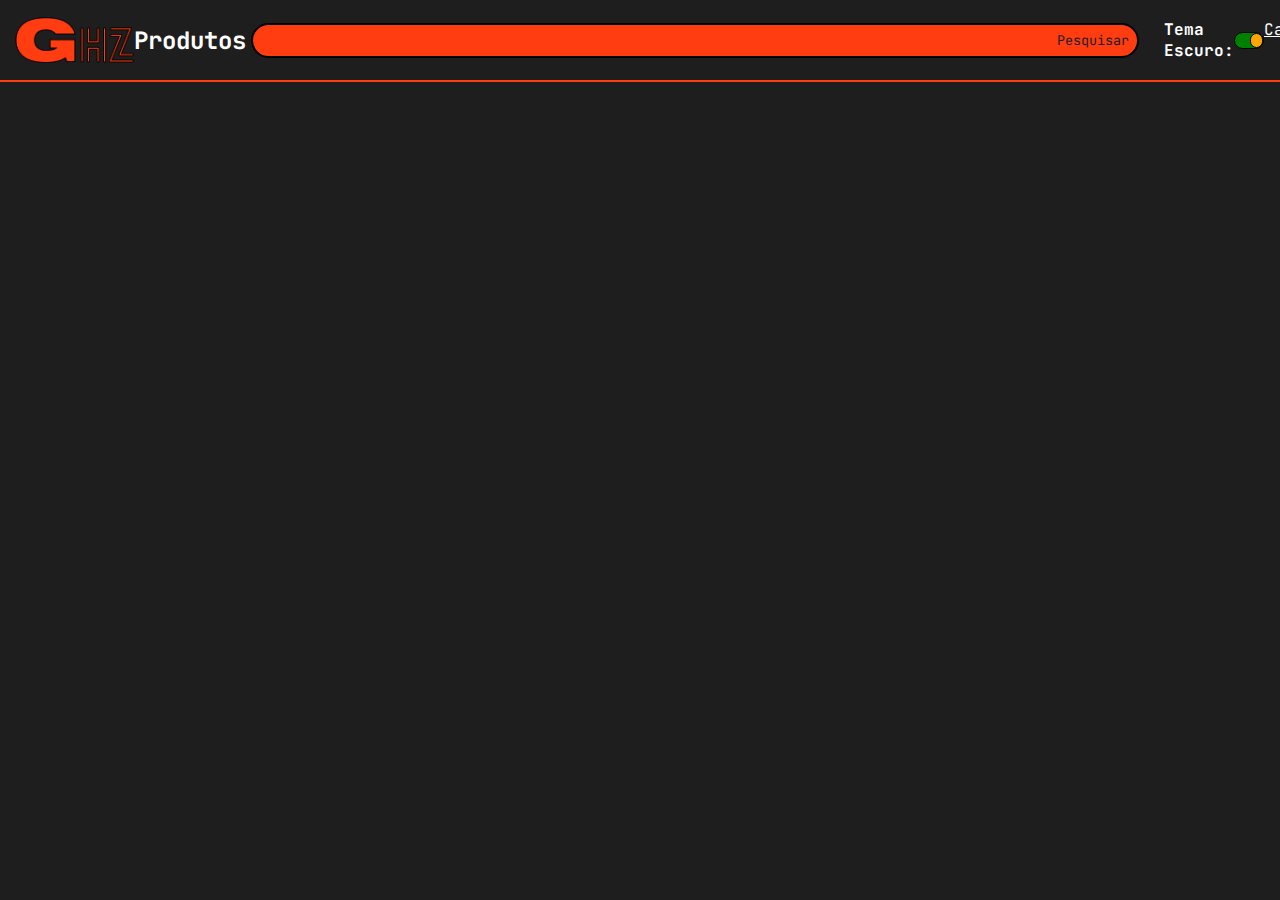
<file: index.html>
<!DOCTYPE html>
<html lang="en">
  <head>
    <meta charset="UTF-8" />
    <meta name="viewport" content="width=device-width, initial-scale=1.0" />
    <title>GigaHertz</title>
    <script src="functions.js" defer></script>
    <link rel="stylesheet" href="style.css" />
    <link rel="preconnect" href="https://fonts.googleapis.com" />
    <link rel="preconnect" href="https://fonts.gstatic.com" crossorigin />
    <link
      href="https://fonts.googleapis.com/css2?family=JetBrains+Mono:ital,wght@0,100..800;1,100..800&display=swap"
      rel="stylesheet"
    />
  </head>

  <body>
    <header>
      <div id="topRow">
        <div id="leftSide">
          <img src="assets/images/Logo.png" id="logo" />
          <div id="menuDiv">
            <h2 onclick="showMenu()">Produtos</h2>

            <section id="dropdown">
              <ul id="categories">
                <li><h3>Categorias</h3></li>
                <li>
                  <a href="generic_search.html"> IEM's </a>
                </li>
                <li>
                  <a href="generic_search.html"> Headphones </a>
                </li>
                <li>
                  <a href="generic_search.html"> Interfaces </a>
                </li>
                <li>
                  <a href="generic_search.html"> Amplificadores </a>
                </li>
                <li>
                  <a href="generic_search.html"> DAP </a>
                </li>
                <li>
                  <a href="generic_search.html"> Acessorios </a>
                </li>
              </ul>
              <ul id="brands">
                <li><h3>Marcas</h3></li>
                <li>
                  <a href="generic_search.html"> 7hz </a>
                </li>
                <li>
                  <a href="generic_search.html"> Truthear </a>
                </li>
                <li>
                  <a href="generic_search.html"> Linsoul </a>
                </li>
                <li>
                  <a href="generic_search.html"> Sennheiser </a>
                </li>
                <li>
                  <a href="generic_search.html"> Moondrop </a>
                </li>
                <li>
                  <a href="generic_search.html"> HiBy </a>
                </li>
              </ul>
              <ul id="driver">
                <li><h3>Drivers</h3></li>
                <li>
                  <a href="generic_search.html"> Dinamico </a>
                </li>
                <li>
                  <a href="generic_search.html"> Armadura balanceada </a>
                </li>
                <li>
                  <a href="generic_search.html"> Magnéticos planares </a>
                </li>
                <li>
                  <a href="generic_search.html"> Eletrostáticos </a>
                </li>
                <li>
                  <a href="generic_search.html"> Hibridos </a>
                </li>
                <li>
                  <a href="generic_search.html"> Condução Óssea </a>
                </li>
              </ul>
            </section>
          </div>
        </div>
        <input type="text" id="pesquisar" placeholder="Pesquisar " />
        <!-- &#x1F50E -->
        <div id="rightSide">
          <div id="btnContainer">
            <h4>Tema Escuro:</h4>
            <button id="btn" onclick="changeColor()">
              <div id="ball"></div>
            </button>
          </div>
          <a href="" id="carrinho">Carrinho</a>
          <a href="" id="usuario">Usuario</a>
        </div>
      </div>
    </header>

    <section id="carousel">
      <div></div>
      <div></div>
      <div></div>
      <div></div>
      <div></div>
      <div></div>
    </section>
  </body>
</html>
</file>
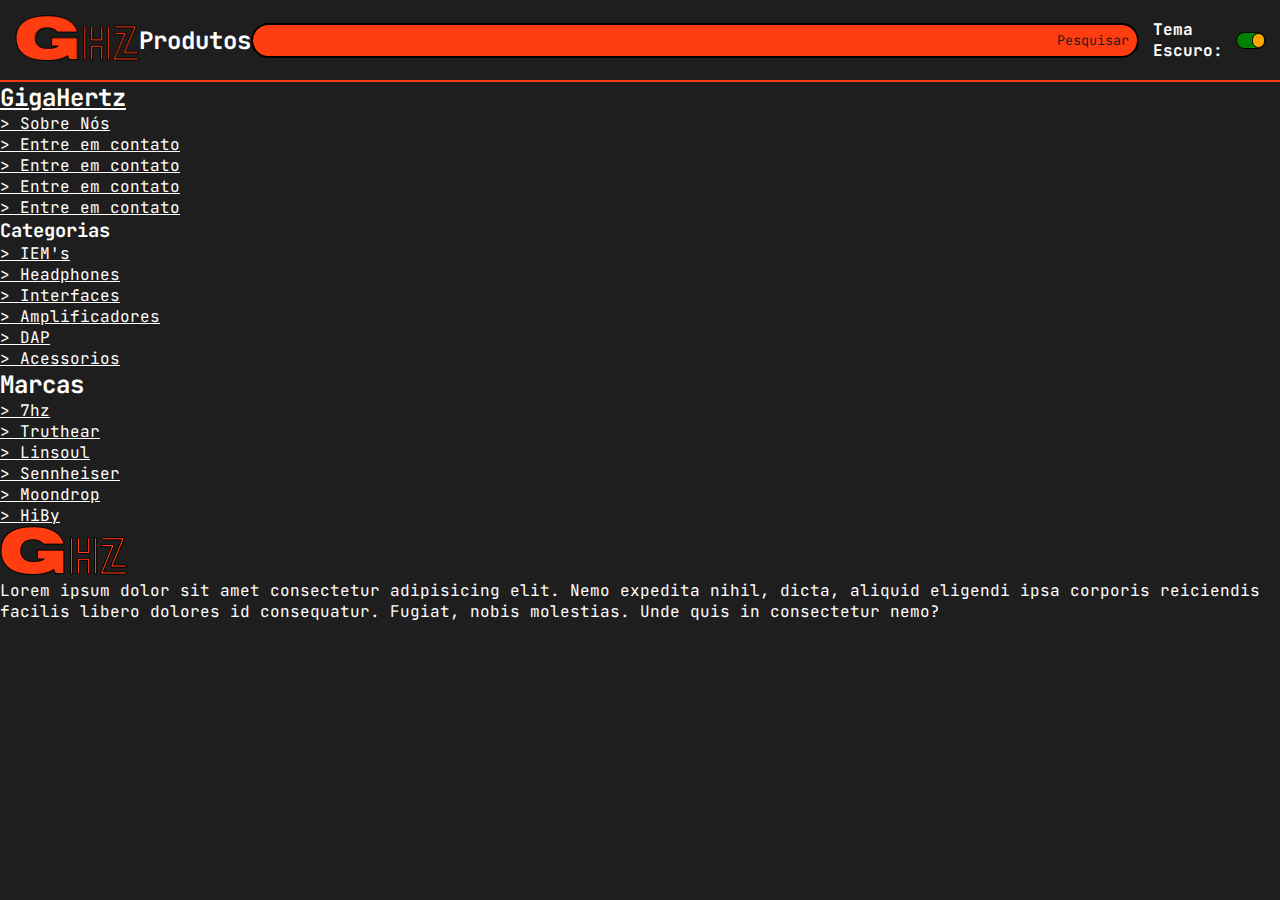
<file: aboutUs.html>
<!DOCTYPE html>
<html lang="en">

<head>
  <meta charset="UTF-8" />
  <meta name="viewport" content="width=device-width, initial-scale=1.0" />
  <title>GigaHertz - Sobre Nós</title>
  <script src="functions.js" defer></script>
  <link rel="stylesheet" href="style.css" />
  <link rel="preconnect" href="https://fonts.googleapis.com" />
  <link rel="preconnect" href="https://fonts.gstatic.com" crossorigin />
  <link href="https://fonts.googleapis.com/css2?family=JetBrains+Mono:ital,wght@0,100..800;1,100..800&display=swap"
    rel="stylesheet" />
</head>

<body>
  <header>
    <div id="topRow">
      <div id="leftSide">
        <a href="index.html"><img src="assets/Logo.png" id="logo" /></a>
        <div id="menuDiv">
          <h2 onclick="showMenu()" onmouseover="showMenu()">Produtos</h2>

          <section id="dropdown">
            <ul id="categories">
              <li>
                <h3>Categorias</h3>
              </li>
              <li>
                <a href="generic_search.html"> IEM's </a>
              </li>
              <li>
                <a href="generic_search.html"> Headphones </a>
              </li>
              <li>
                <a href="generic_search.html"> Interfaces </a>
              </li>
              <li>
                <a href="generic_search.html"> Amplificadores </a>
              </li>
              <li>
                <a href="generic_search.html"> DAP </a>
              </li>
              <li>
                <a href="generic_search.html"> Acessorios </a>
              </li>
            </ul>
            <ul id="brands">
              <li>
                <h3>Marcas</h3>
              </li>
              <li>
                <a href="generic_search.html"> 7hz </a>
              </li>
              <li>
                <a href="generic_search.html"> Truthear </a>
              </li>
              <li>
                <a href="generic_search.html"> Linsoul </a>
              </li>
              <li>
                <a href="generic_search.html"> Sennheiser </a>
              </li>
              <li>
                <a href="generic_search.html"> Moondrop </a>
              </li>
              <li>
                <a href="generic_search.html"> HiBy </a>
              </li>
            </ul>
            <ul id="driver">
              <li>
                <h3>Drivers</h3>
              </li>
              <li>
                <a href="generic_search.html"> Dinamico </a>
              </li>
              <li>
                <a href="generic_search.html"> Armadura balanceada </a>
              </li>
              <li>
                <a href="generic_search.html"> Magnéticos planares </a>
              </li>
              <li>
                <a href="generic_search.html"> Eletrostáticos </a>
              </li>
              <li>
                <a href="generic_search.html"> Hibridos </a>
              </li>
              <li>
                <a href="generic_search.html"> Condução Óssea </a>
              </li>
            </ul>
          </section>
        </div>
      </div>
      <form action="generic_search.html" method="get">
        <input type="text" id="pesquisar" name="q" placeholder="Pesquisar " />
      </form>
      <!-- &#x1F50E -->
      <div id="rightSide">
        <div id="btnContainer">
          <h4>Tema Escuro:</h4>
          <button id="btn" onclick="changeColor()">
            <div id="ball"></div>
          </button>
        </div>
        <div id="carrinho">
          <a href="cart.html" id="carrinho">
            <svg viewBox="0 0 64 65" fill="none" xmlns="http://www.w3.org/2000/svg">
              <path
                d="M8.8252 2.125C11.9226 2.125 14.6228 4.2334 15.374 7.23828L16.7207 12.625H53.1934C58.0269 12.6253 62.5441 16.4932 62.1807 21.9521C61.9626 25.2247 61.334 29.8657 59.4492 33.8174C57.5026 37.8987 53.8315 41.875 47.625 41.875H24.0332L24.5957 44.125H47.625C52.8028 44.125 57 48.3222 57 53.5C57 58.6778 52.8028 62.875 47.625 62.875C42.4472 62.875 38.25 58.6778 38.25 53.5C38.25 53.1195 38.2751 52.7442 38.3193 52.375H30.6807C30.7249 52.7442 30.75 53.1195 30.75 53.5C30.75 58.6778 26.5526 62.875 21.375 62.875C16.1974 62.875 12 58.6778 12 53.5C12 50.1303 13.7781 47.1792 16.4424 45.5273L7.6543 10.375H5.625C3.34684 10.375 1.5 8.52816 1.5 6.25C1.5 3.97184 3.34684 2.125 5.625 2.125H8.8252ZM21.375 52.3916C20.7625 52.3916 20.2666 52.8876 20.2666 53.5C20.2666 54.1124 20.7625 54.6084 21.375 54.6084C21.9875 54.6084 22.4834 54.1124 22.4834 53.5C22.4834 52.8876 21.9875 52.3916 21.375 52.3916ZM47.625 52.3916C47.0126 52.3916 46.5166 52.8876 46.5166 53.5C46.5166 54.1124 47.0126 54.6084 47.625 54.6084C48.2374 54.6084 48.7334 54.1124 48.7334 53.5C48.7334 52.8876 48.2374 52.3916 47.625 52.3916ZM21.9707 33.625H47.625C48.6566 33.625 49.4427 33.3428 50.1016 32.8398C50.787 32.3165 51.4204 31.487 52.0029 30.2656C53.2106 27.7332 53.7538 24.3385 53.9492 21.4033C53.9549 21.3172 53.9228 21.1976 53.8174 21.0898C53.7232 20.9937 53.5358 20.8751 53.1934 20.875H18.7832L21.9707 33.625Z"
                stroke="black" stroke-width="3" />
            </svg>
          </a>
        </div>
        <div id="userDiv">
          <svg viewBox="-32 0 512 512" xmlns="http://www.w3.org/2000/svg">
            <path
              d="M224 256c70.7 0 128-57.3 128-128S294.7 0 224 0 96 57.3 96 128s57.3 128 128 128zm89.6 32h-16.7c-22.2 10.2-46.9 16-72.9 16s-50.6-5.8-72.9-16h-16.7C60.2 288 0 348.2 0 422.4V464c0 26.5 21.5 48 48 48h352c26.5 0 48-21.5 48-48v-41.6c0-74.2-60.2-134.4-134.4-134.4z" />
          </svg>
        </div>
      </div>
    </div>
  </header>


  <footer>
    <ul>
      <li>
        <a href="#">
          <h2>GigaHertz</h2>
        </a>
      </li>
      <li><a href="aboutUs.html"> > Sobre Nós</a></li>
      <li><a href="contact.html"> > Entre em contato</a></li>
      <li><a href="contact.html"> > Entre em contato</a></li>
      <li><a href="contact.html"> > Entre em contato</a></li>
      <li><a href="contact.html"> > Entre em contato</a></li>
    </ul>
    <ul id="categories">
      <li>
        <h3>Categorias</h3>
      </li>
      <li>
        <a href="generic_search.html"> > IEM's </a>
      </li>
      <li>
        <a href="generic_search.html"> > Headphones </a>
      </li>
      <li>
        <a href="generic_search.html"> > Interfaces </a>
      </li>
      <li>
        <a href="generic_search.html"> > Amplificadores </a>
      </li>
      <li>
        <a href="generic_search.html"> > DAP </a>
      </li>
      <li>
        <a href="generic_search.html"> > Acessorios </a>
      </li>
    </ul>
    <ul id="brands">
      <li>
        <h2>Marcas</h2>
      </li>
      <li>
        <a href="generic_search.html"> > 7hz </a>
      </li>
      <li>
        <a href="generic_search.html"> > Truthear </a>
      </li>
      <li>
        <a href="generic_search.html"> > Linsoul </a>
      </li>
      <li>
        <a href="generic_search.html"> > Sennheiser </a>
      </li>
      <li>
        <a href="generic_search.html"> > Moondrop </a>
      </li>
      <li>
        <a href="generic_search.html"> > HiBy </a>
      </li>
    </ul>
    <div>
      <a href="index.html"><img id="footerLogo" src="assets/Logo.png" /></a>
      <p>
        Lorem ipsum dolor sit amet consectetur adipisicing elit. Nemo expedita
        nihil, dicta, aliquid eligendi ipsa corporis reiciendis facilis libero
        dolores id consequatur. Fugiat, nobis molestias. Unde quis in
        consectetur nemo?
      </p>
    </div>
  </footer>
</body>

</html>
</file>
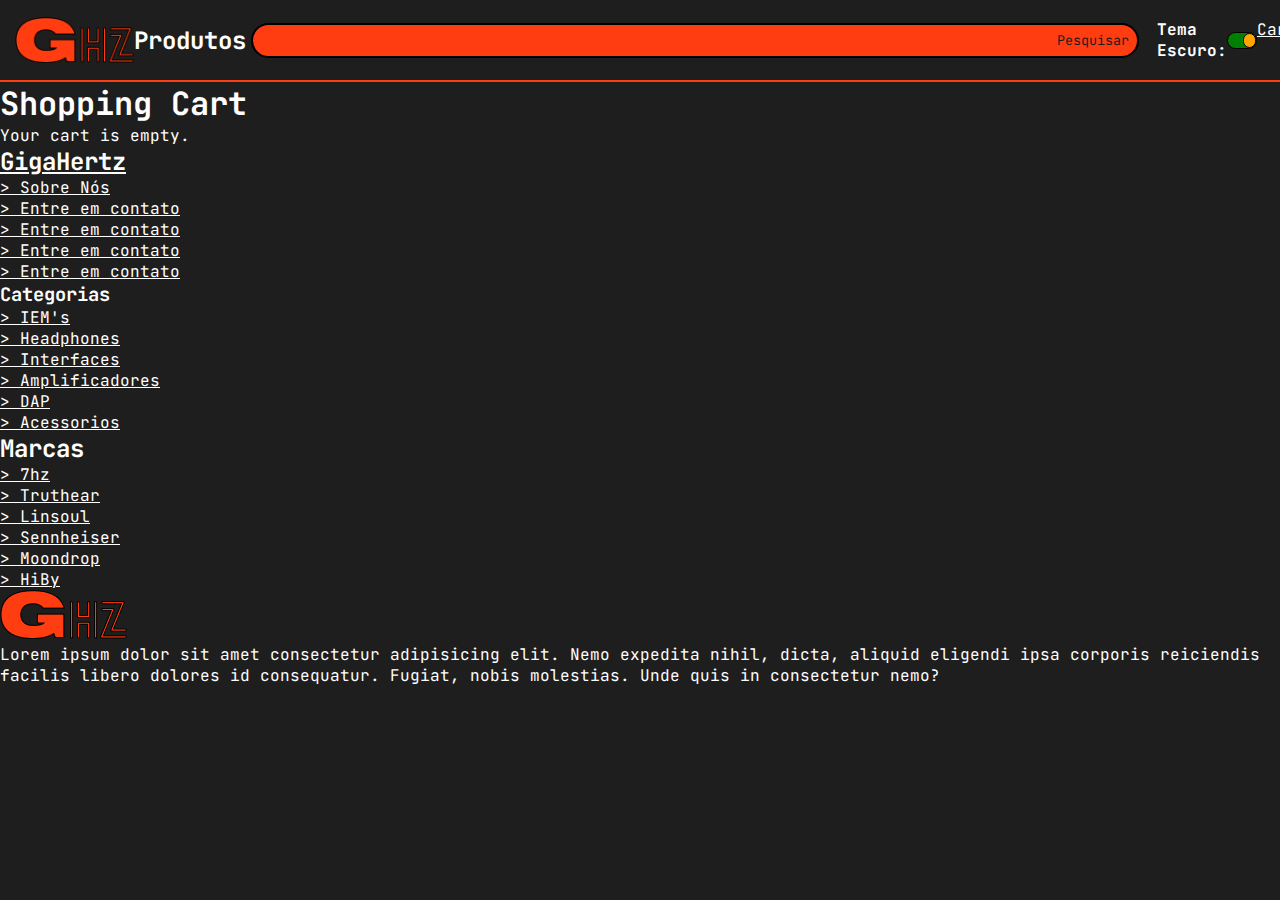
<file: cart.html>
<!DOCTYPE html>
<html lang="en">
  <head>
    <meta charset="UTF-8" />
    <meta name="viewport" content="width=device-width, initial-scale=1.0" />
    <title>GigaHertz - Cart</title>
    <script src="functions.js" defer></script>
    <link rel="stylesheet" href="style.css" />
    <link rel="preconnect" href="https://fonts.googleapis.com" />
    <link rel="preconnect" href="https://fonts.gstatic.com" crossorigin />
    <link
      href="https://fonts.googleapis.com/css2?family=JetBrains+Mono:ital,wght@0,100..800;1,100..800&display=swap"
      rel="stylesheet"
    />
  </head>

  <body>
    <header>
      <div id="topRow">
        <div id="leftSide">
          <img src="assets//Logo.png" id="logo" />
          <div id="menuDiv">
            <h2 onclick="showMenu()" onmouseover="showMenu()">Produtos</h2>

            <section id="dropdown">
              <ul id="categories">
                <li><h3>Categorias</h3></li>
                <li>
                  <a href="generic_search.html"> IEM's </a>
                </li>
                <li>
                  <a href="generic_search.html"> Headphones </a>
                </li>
                <li>
                  <a href="generic_search.html"> Interfaces </a>
                </li>
                <li>
                  <a href="generic_search.html"> Amplificadores </a>
                </li>
                <li>
                  <a href="generic_search.html"> DAP </a>
                </li>
                <li>
                  <a href="generic_search.html"> Acessorios </a>
                </li>
              </ul>
              <ul id="brands">
                <li><h3>Marcas</h3></li>
                <li>
                  <a href="generic_search.html"> 7hz </a>
                </li>
                <li>
                  <a href="generic_search.html"> Truthear </a>
                </li>
                <li>
                  <a href="generic_search.html"> Linsoul </a>
                </li>
                <li>
                  <a href="generic_search.html"> Sennheiser </a>
                </li>
                <li>
                  <a href="generic_search.html"> Moondrop </a>
                </li>
                <li>
                  <a href="generic_search.html"> HiBy </a>
                </li>
              </ul>
              <ul id="driver">
                <li><h3>Drivers</h3></li>
                <li>
                  <a href="generic_search.html"> Dinamico </a>
                </li>
                <li>
                  <a href="generic_search.html"> Armadura balanceada </a>
                </li>
                <li>
                  <a href="generic_search.html"> Magnéticos planares </a>
                </li>
                <li>
                  <a href="generic_search.html"> Eletrostáticos </a>
                </li>
                <li>
                  <a href="generic_search.html"> Hibridos </a>
                </li>
                <li>
                  <a href="generic_search.html"> Condução Óssea </a>
                </li>
              </ul>
            </section>
          </div>
        </div>
        <input type="text" id="pesquisar" placeholder="Pesquisar " />
        <!-- &#x1F50E -->
        <div id="rightSide">
          <div id="btnContainer">
            <h4>Tema Escuro:</h4>
            <button id="btn" onclick="changeColor()">
              <div id="ball"></div>
            </button>
          </div>
          <a href="" id="carrinho">Carrinho</a>
          <div id="userDiv">
            <svg viewBox="-32 0 512 512" xmlns="http://www.w3.org/2000/svg">
              <path
                d="M224 256c70.7 0 128-57.3 128-128S294.7 0 224 0 96 57.3 96 128s57.3 128 128 128zm89.6 32h-16.7c-22.2 10.2-46.9 16-72.9 16s-50.6-5.8-72.9-16h-16.7C60.2 288 0 348.2 0 422.4V464c0 26.5 21.5 48 48 48h352c26.5 0 48-21.5 48-48v-41.6c0-74.2-60.2-134.4-134.4-134.4z"
              />
            </svg>
          </div>
        </div>
      </div>
    </header>

    <section id="cart-content">
      <h1>Shopping Cart</h1>
      <p>Your cart is empty.</p>
    </section>

    <footer>
      <ul>
        <li>
          <a href="#"><h2>GigaHertz</h2></a>
        </li>
        <li><a href="aboutUs.html"> > Sobre Nós</a></li>
        <li><a href="contact.html"> > Entre em contato</a></li>
        <li><a href="contact.html"> > Entre em contato</a></li>
        <li><a href="contact.html"> > Entre em contato</a></li>
        <li><a href="contact.html"> > Entre em contato</a></li>
      </ul>
      <ul id="categories">
        <li><h3>Categorias</h3></li>
        <li>
          <a href="generic_search.html"> > IEM's </a>
        </li>
        <li>
          <a href="generic_search.html"> > Headphones </a>
        </li>
        <li>
          <a href="generic_search.html"> > Interfaces </a>
        </li>
        <li>
          <a href="generic_search.html"> > Amplificadores </a>
        </li>
        <li>
          <a href="generic_search.html"> > DAP </a>
        </li>
        <li>
          <a href="generic_search.html"> > Acessorios </a>
        </li>
      </ul>
      <ul id="brands">
        <li><h2>Marcas</h2></li>
        <li>
          <a href="generic_search.html"> > 7hz </a>
        </li>
        <li>
          <a href="generic_search.html"> > Truthear </a>
        </li>
        <li>
          <a href="generic_search.html"> > Linsoul </a>
        </li>
        <li>
          <a href="generic_search.html"> > Sennheiser </a>
        </li>
        <li>
          <a href="generic_search.html"> > Moondrop </a>
        </li>
        <li>
          <a href="generic_search.html"> > HiBy </a>
        </li>
      </ul>
      <div>
        <img id="footerLogo" src="assets/Logo.png" />
        <p>
          Lorem ipsum dolor sit amet consectetur adipisicing elit. Nemo expedita
          nihil, dicta, aliquid eligendi ipsa corporis reiciendis facilis libero
          dolores id consequatur. Fugiat, nobis molestias. Unde quis in
          consectetur nemo?
        </p>
      </div>
    </footer>
  </body>
</html>
</file>
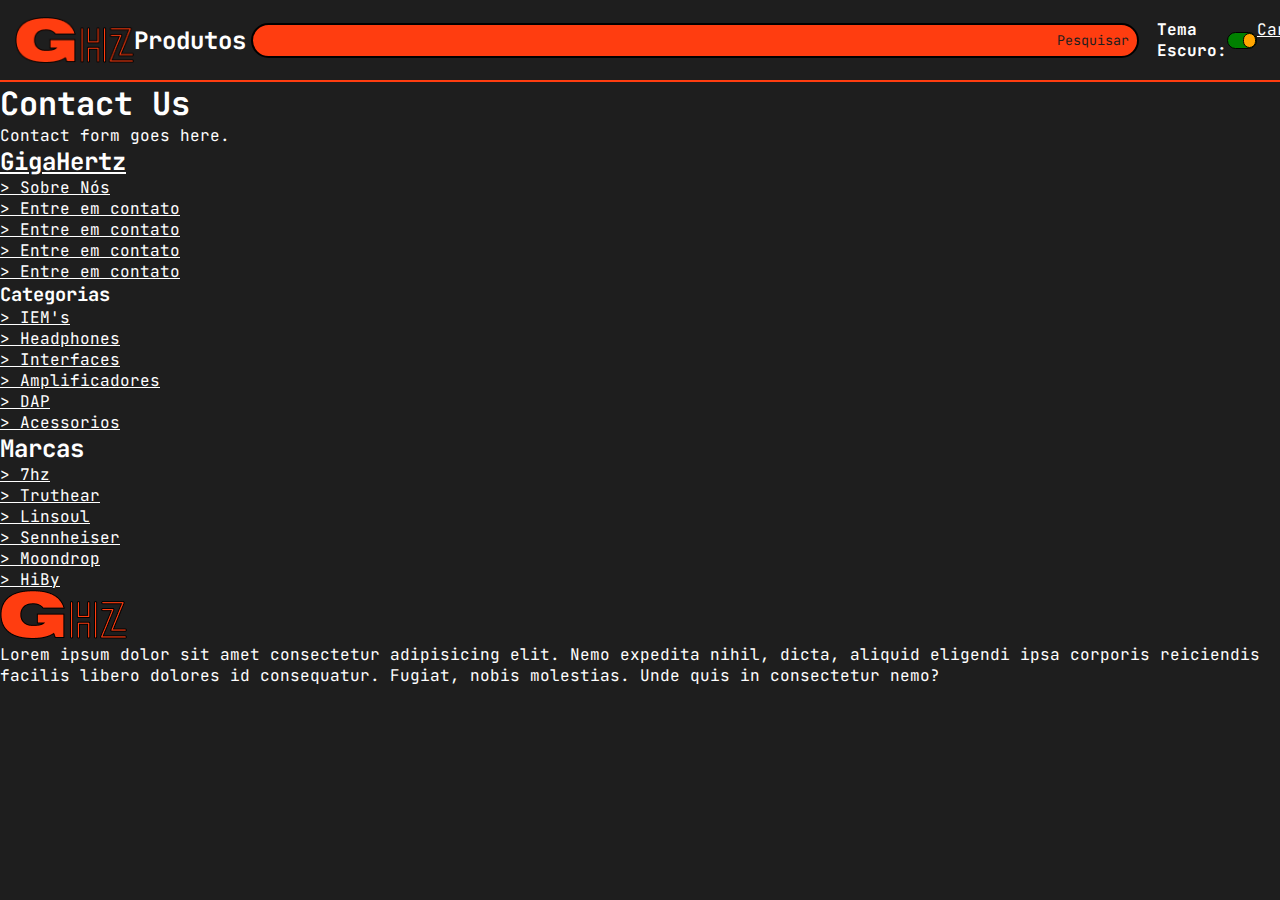
<file: contact.html>
<!DOCTYPE html>
<html lang="en">
  <head>
    <meta charset="UTF-8" />
    <meta name="viewport" content="width=device-width, initial-scale=1.0" />
    <title>GigaHertz - Contact</title>
    <script src="functions.js" defer></script>
    <link rel="stylesheet" href="style.css" />
    <link rel="preconnect" href="https://fonts.googleapis.com" />
    <link rel="preconnect" href="https://fonts.gstatic.com" crossorigin />
    <link
      href="https://fonts.googleapis.com/css2?family=JetBrains+Mono:ital,wght@0,100..800;1,100..800&display=swap"
      rel="stylesheet"
    />
  </head>

  <body>
    <header>
      <div id="topRow">
        <div id="leftSide">
          <img src="assets//Logo.png" id="logo" />
          <div id="menuDiv">
            <h2 onclick="showMenu()" onmouseover="showMenu()">Produtos</h2>

            <section id="dropdown">
              <ul id="categories">
                <li><h3>Categorias</h3></li>
                <li>
                  <a href="generic_search.html"> IEM's </a>
                </li>
                <li>
                  <a href="generic_search.html"> Headphones </a>
                </li>
                <li>
                  <a href="generic_search.html"> Interfaces </a>
                </li>
                <li>
                  <a href="generic_search.html"> Amplificadores </a>
                </li>
                <li>
                  <a href="generic_search.html"> DAP </a>
                </li>
                <li>
                  <a href="generic_search.html"> Acessorios </a>
                </li>
              </ul>
              <ul id="brands">
                <li><h3>Marcas</h3></li>
                <li>
                  <a href="generic_search.html"> 7hz </a>
                </li>
                <li>
                  <a href="generic_search.html"> Truthear </a>
                </li>
                <li>
                  <a href="generic_search.html"> Linsoul </a>
                </li>
                <li>
                  <a href="generic_search.html"> Sennheiser </a>
                </li>
                <li>
                  <a href="generic_search.html"> Moondrop </a>
                </li>
                <li>
                  <a href="generic_search.html"> HiBy </a>
                </li>
              </ul>
              <ul id="driver">
                <li><h3>Drivers</h3></li>
                <li>
                  <a href="generic_search.html"> Dinamico </a>
                </li>
                <li>
                  <a href="generic_search.html"> Armadura balanceada </a>
                </li>
                <li>
                  <a href="generic_search.html"> Magnéticos planares </a>
                </li>
                <li>
                  <a href="generic_search.html"> Eletrostáticos </a>
                </li>
                <li>
                  <a href="generic_search.html"> Hibridos </a>
                </li>
                <li>
                  <a href="generic_search.html"> Condução Óssea </a>
                </li>
              </ul>
            </section>
          </div>
        </div>
        <input type="text" id="pesquisar" placeholder="Pesquisar " />
        <!-- &#x1F50E -->
        <div id="rightSide">
          <div id="btnContainer">
            <h4>Tema Escuro:</h4>
            <button id="btn" onclick="changeColor()">
              <div id="ball"></div>
            </button>
          </div>
          <a href="" id="carrinho">Carrinho</a>
          <div id="userDiv">
            <svg viewBox="-32 0 512 512" xmlns="http://www.w3.org/2000/svg">
              <path
                d="M224 256c70.7 0 128-57.3 128-128S294.7 0 224 0 96 57.3 96 128s57.3 128 128 128zm89.6 32h-16.7c-22.2 10.2-46.9 16-72.9 16s-50.6-5.8-72.9-16h-16.7C60.2 288 0 348.2 0 422.4V464c0 26.5 21.5 48 48 48h352c26.5 0 48-21.5 48-48v-41.6c0-74.2-60.2-134.4-134.4-134.4z"
              />
            </svg>
          </div>
        </div>
      </div>
    </header>

    <section id="contact-content">
      <h1>Contact Us</h1>
      <p>Contact form goes here.</p>
    </section>

    <footer>
      <ul>
        <li>
          <a href="#"><h2>GigaHertz</h2></a>
        </li>
        <li><a href="aboutUs.html"> > Sobre Nós</a></li>
        <li><a href="contact.html"> > Entre em contato</a></li>
        <li><a href="contact.html"> > Entre em contato</a></li>
        <li><a href="contact.html"> > Entre em contato</a></li>
        <li><a href="contact.html"> > Entre em contato</a></li>
      </ul>
      <ul id="categories">
        <li><h3>Categorias</h3></li>
        <li>
          <a href="generic_search.html"> > IEM's </a>
        </li>
        <li>
          <a href="generic_search.html"> > Headphones </a>
        </li>
        <li>
          <a href="generic_search.html"> > Interfaces </a>
        </li>
        <li>
          <a href="generic_search.html"> > Amplificadores </a>
        </li>
        <li>
          <a href="generic_search.html"> > DAP </a>
        </li>
        <li>
          <a href="generic_search.html"> > Acessorios </a>
        </li>
      </ul>
      <ul id="brands">
        <li><h2>Marcas</h2></li>
        <li>
          <a href="generic_search.html"> > 7hz </a>
        </li>
        <li>
          <a href="generic_search.html"> > Truthear </a>
        </li>
        <li>
          <a href="generic_search.html"> > Linsoul </a>
        </li>
        <li>
          <a href="generic_search.html"> > Sennheiser </a>
        </li>
        <li>
          <a href="generic_search.html"> > Moondrop </a>
        </li>
        <li>
          <a href="generic_search.html"> > HiBy </a>
        </li>
      </ul>
      <div>
        <img id="footerLogo" src="assets/Logo.png" />
        <p>
          Lorem ipsum dolor sit amet consectetur adipisicing elit. Nemo expedita
          nihil, dicta, aliquid eligendi ipsa corporis reiciendis facilis libero
          dolores id consequatur. Fugiat, nobis molestias. Unde quis in
          consectetur nemo?
        </p>
      </div>
    </footer>
  </body>
</html>
</file>
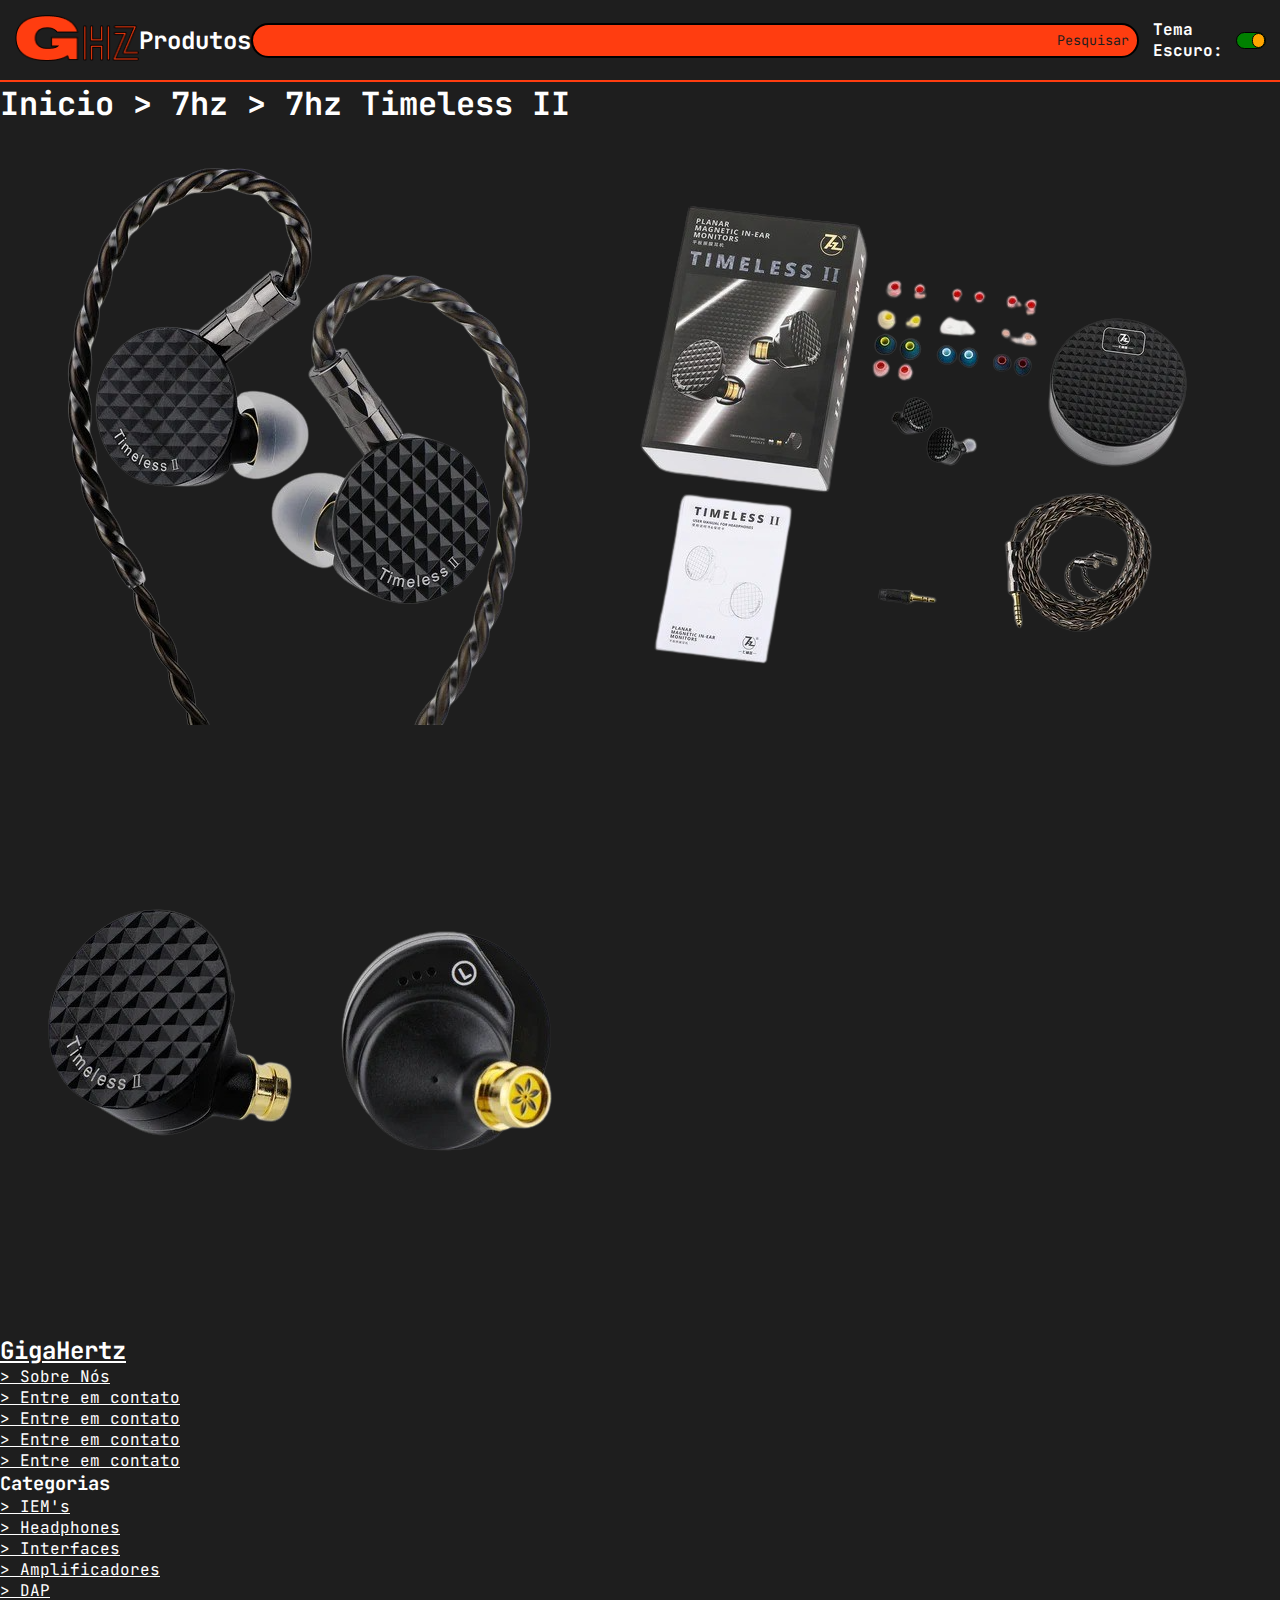
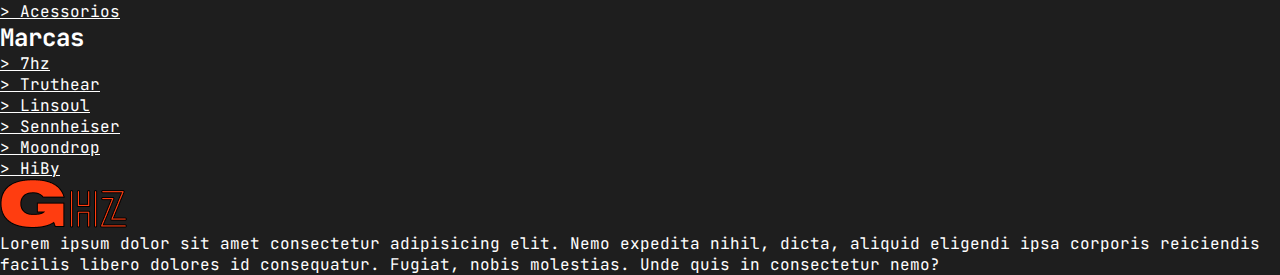
<file: generic_product.html>
<!--  ______     ______     ______   ______     __  __                      -->
<!-- /\  ___\   /\  ___\   /\__  _\ /\  __ \   /\ \/\ \                     -->
<!-- \ \  __\   \ \___  \  \/_/\ \/ \ \ \/\ \  \ \ \_\ \                    -->
<!--  \ \_____\  \/\_____\    \ \_\  \ \_____\  \ \_____\                   -->
<!--   \/_____/   \/_____/     \/_/   \/_____/   \/_____/                   -->
<!--                                                                        -->
<!--  ______   __     ______     ______     __   __     _____     ______    -->
<!-- /\  ___\ /\ \   /\  ___\   /\  __ \   /\ "-.\ \   /\  __-.  /\  __ \   -->
<!-- \ \  __\ \ \ \  \ \ \____  \ \  __ \  \ \ \-.  \  \ \ \/\ \ \ \ \/\ \  -->
<!--  \ \_\    \ \_\  \ \_____\  \ \_\ \_\  \ \_\\"\_\  \ \____-  \ \_____\ -->
<!--   \/_/     \/_/   \/_____/   \/_/\/_/   \/_/ \/_/   \/____/   \/_____/ -->
<!--                                                                        -->
<!--  __         ______     __  __     ______     ______                    -->
<!-- /\ \       /\  __ \   /\ \/\ \   /\  ___\   /\  __ \                   -->
<!-- \ \ \____  \ \ \/\ \  \ \ \_\ \  \ \ \____  \ \ \/\ \                  -->
<!--  \ \_____\  \ \_____\  \ \_____\  \ \_____\  \ \_____\                 -->
<!--   \/_____/   \/_____/   \/_____/   \/_____/   \/_____/                 -->
<!-- Cornélio, Felipe - 2025 -->
<!DOCTYPE html>
<html lang="en">

<head>
  <meta charset="UTF-8">
  <meta name="viewport" content="width=device-width, initial-scale=1.0">
  <title>GigaHertz - Produto</title>
  <script src="functions.js" defer></script>
  <link rel="stylesheet" href="style.css">
  <link rel="preconnect" href="https://fonts.googleapis.com">
  <link rel="preconnect" href="https://fonts.gstatic.com" crossorigin>
  <link href="https://fonts.googleapis.com/css2?family=JetBrains+Mono:ital,wght@0,100..800;1,100..800&display=swap"
    rel="stylesheet">
</head>

<body>
  <header>
    <div id="topRow">
      <div id="leftSide">
        <a href="index.html"><img src="assets/Logo.png" id="logo" /></a>
        <div id="menuDiv">
          <h2 onclick="showMenu()" onmouseover="showMenu()">Produtos</h2>

          <section id="dropdown">
            <ul id="categories">
              <li>
                <h3>Categorias</h3>
              </li>
              <li>
                <a href="generic_search.html"> IEM's </a>
              </li>
              <li>
                <a href="generic_search.html"> Headphones </a>
              </li>
              <li>
                <a href="generic_search.html"> Interfaces </a>
              </li>
              <li>
                <a href="generic_search.html"> Amplificadores </a>
              </li>
              <li>
                <a href="generic_search.html"> DAP </a>
              </li>
              <li>
                <a href="generic_search.html"> Acessorios </a>
              </li>
            </ul>
            <ul id="brands">
              <li>
                <h3>Marcas</h3>
              </li>
              <li>
                <a href="generic_search.html"> 7hz </a>
              </li>
              <li>
                <a href="generic_search.html"> Truthear </a>
              </li>
              <li>
                <a href="generic_search.html"> Linsoul </a>
              </li>
              <li>
                <a href="generic_search.html"> Sennheiser </a>
              </li>
              <li>
                <a href="generic_search.html"> Moondrop </a>
              </li>
              <li>
                <a href="generic_search.html"> HiBy </a>
              </li>
            </ul>
            <ul id="driver">
              <li>
                <h3>Drivers</h3>
              </li>
              <li>
                <a href="generic_search.html"> Dinamico </a>
              </li>
              <li>
                <a href="generic_search.html"> Armadura balanceada </a>
              </li>
              <li>
                <a href="generic_search.html"> Magnéticos planares </a>
              </li>
              <li>
                <a href="generic_search.html"> Eletrostáticos </a>
              </li>
              <li>
                <a href="generic_search.html"> Hibridos </a>
              </li>
              <li>
                <a href="generic_search.html"> Condução Óssea </a>
              </li>
            </ul>
          </section>
        </div>
      </div>
      <form action="generic_search.html" method="get">
        <input type="text" id="pesquisar" name="q" placeholder="Pesquisar " />
      </form>
      <!-- &#x1F50E -->
      <div id="rightSide">
        <div id="btnContainer">
          <h4>Tema Escuro:</h4>
          <button id="btn" onclick="changeColor()">
            <div id="ball"></div>
          </button>
        </div>
        <div id="carrinho">
          <a href="cart.html" id="carrinho">
            <svg viewBox="0 0 64 65" fill="none" xmlns="http://www.w3.org/2000/svg">
              <path
                d="M8.8252 2.125C11.9226 2.125 14.6228 4.2334 15.374 7.23828L16.7207 12.625H53.1934C58.0269 12.6253 62.5441 16.4932 62.1807 21.9521C61.9626 25.2247 61.334 29.8657 59.4492 33.8174C57.5026 37.8987 53.8315 41.875 47.625 41.875H24.0332L24.5957 44.125H47.625C52.8028 44.125 57 48.3222 57 53.5C57 58.6778 52.8028 62.875 47.625 62.875C42.4472 62.875 38.25 58.6778 38.25 53.5C38.25 53.1195 38.2751 52.7442 38.3193 52.375H30.6807C30.7249 52.7442 30.75 53.1195 30.75 53.5C30.75 58.6778 26.5526 62.875 21.375 62.875C16.1974 62.875 12 58.6778 12 53.5C12 50.1303 13.7781 47.1792 16.4424 45.5273L7.6543 10.375H5.625C3.34684 10.375 1.5 8.52816 1.5 6.25C1.5 3.97184 3.34684 2.125 5.625 2.125H8.8252ZM21.375 52.3916C20.7625 52.3916 20.2666 52.8876 20.2666 53.5C20.2666 54.1124 20.7625 54.6084 21.375 54.6084C21.9875 54.6084 22.4834 54.1124 22.4834 53.5C22.4834 52.8876 21.9875 52.3916 21.375 52.3916ZM47.625 52.3916C47.0126 52.3916 46.5166 52.8876 46.5166 53.5C46.5166 54.1124 47.0126 54.6084 47.625 54.6084C48.2374 54.6084 48.7334 54.1124 48.7334 53.5C48.7334 52.8876 48.2374 52.3916 47.625 52.3916ZM21.9707 33.625H47.625C48.6566 33.625 49.4427 33.3428 50.1016 32.8398C50.787 32.3165 51.4204 31.487 52.0029 30.2656C53.2106 27.7332 53.7538 24.3385 53.9492 21.4033C53.9549 21.3172 53.9228 21.1976 53.8174 21.0898C53.7232 20.9937 53.5358 20.8751 53.1934 20.875H18.7832L21.9707 33.625Z"
                stroke="black" stroke-width="3" />
            </svg>
          </a>
        </div>
        <div id="userDiv">
          <svg viewBox="-32 0 512 512" xmlns="http://www.w3.org/2000/svg">
            <path
              d="M224 256c70.7 0 128-57.3 128-128S294.7 0 224 0 96 57.3 96 128s57.3 128 128 128zm89.6 32h-16.7c-22.2 10.2-46.9 16-72.9 16s-50.6-5.8-72.9-16h-16.7C60.2 288 0 348.2 0 422.4V464c0 26.5 21.5 48 48 48h352c26.5 0 48-21.5 48-48v-41.6c0-74.2-60.2-134.4-134.4-134.4z" />
          </svg>
        </div>
      </div>
    </div>
  </header>

  <section id="productMain">
    <div id="top">
      <div id="title">
        <h1>Inicio > 7hz > 7hz Timeless II</h1>
      </div>
      <div id="gallery">
        <div id="display"></div>
        <div id="miniGallery">
          <img id="image1" onclick="updDisplay(this)" src="assets/7hzTimelessII.png">
          <img id="image2" onclick="updDisplay(this)" src="assets/7hzTimelessII-2.png">
          <img id="image3" onclick="updDisplay(this)" src="assets/7hzTimelessII-3.png">
        </div>
      </div>
      <div id="panel">

      </div>
    </div>

    <div id="bottom">

    </div>
  </section>

  <footer>
    <ul>
      <li>
        <a href="#">
          <h2>GigaHertz</h2>
        </a>
      </li>
      <li><a href="aboutUs.html"> > Sobre Nós</a></li>
      <li><a href="contact.html"> > Entre em contato</a></li>
      <li><a href="contact.html"> > Entre em contato</a></li>
      <li><a href="contact.html"> > Entre em contato</a></li>
      <li><a href="contact.html"> > Entre em contato</a></li>
    </ul>
    <ul id="categories">
      <li>
        <h3>Categorias</h3>
      </li>
      <li>
        <a href="generic_search.html"> > IEM's </a>
      </li>
      <li>
        <a href="generic_search.html"> > Headphones </a>
      </li>
      <li>
        <a href="generic_search.html"> > Interfaces </a>
      </li>
      <li>
        <a href="generic_search.html"> > Amplificadores </a>
      </li>
      <li>
        <a href="generic_search.html"> > DAP </a>
      </li>
      <li>
        <a href="generic_search.html"> > Acessorios </a>
      </li>
    </ul>
    <ul id="brands">
      <li>
        <h2>Marcas</h2>
      </li>
      <li>
        <a href="generic_search.html"> > 7hz </a>
      </li>
      <li>
        <a href="generic_search.html"> > Truthear </a>
      </li>
      <li>
        <a href="generic_search.html"> > Linsoul </a>
      </li>
      <li>
        <a href="generic_search.html"> > Sennheiser </a>
      </li>
      <li>
        <a href="generic_search.html"> > Moondrop </a>
      </li>
      <li>
        <a href="generic_search.html"> > HiBy </a>
      </li>
    </ul>
    <div>
      <a href="index.html"><img id="footerLogo" src="assets/Logo.png" /></a>
      <p>
        Lorem ipsum dolor sit amet consectetur adipisicing elit. Nemo expedita
        nihil, dicta, aliquid eligendi ipsa corporis reiciendis facilis libero
        dolores id consequatur. Fugiat, nobis molestias. Unde quis in
        consectetur nemo?
      </p>
    </div>
  </footer>
</body>

</html>
</file>
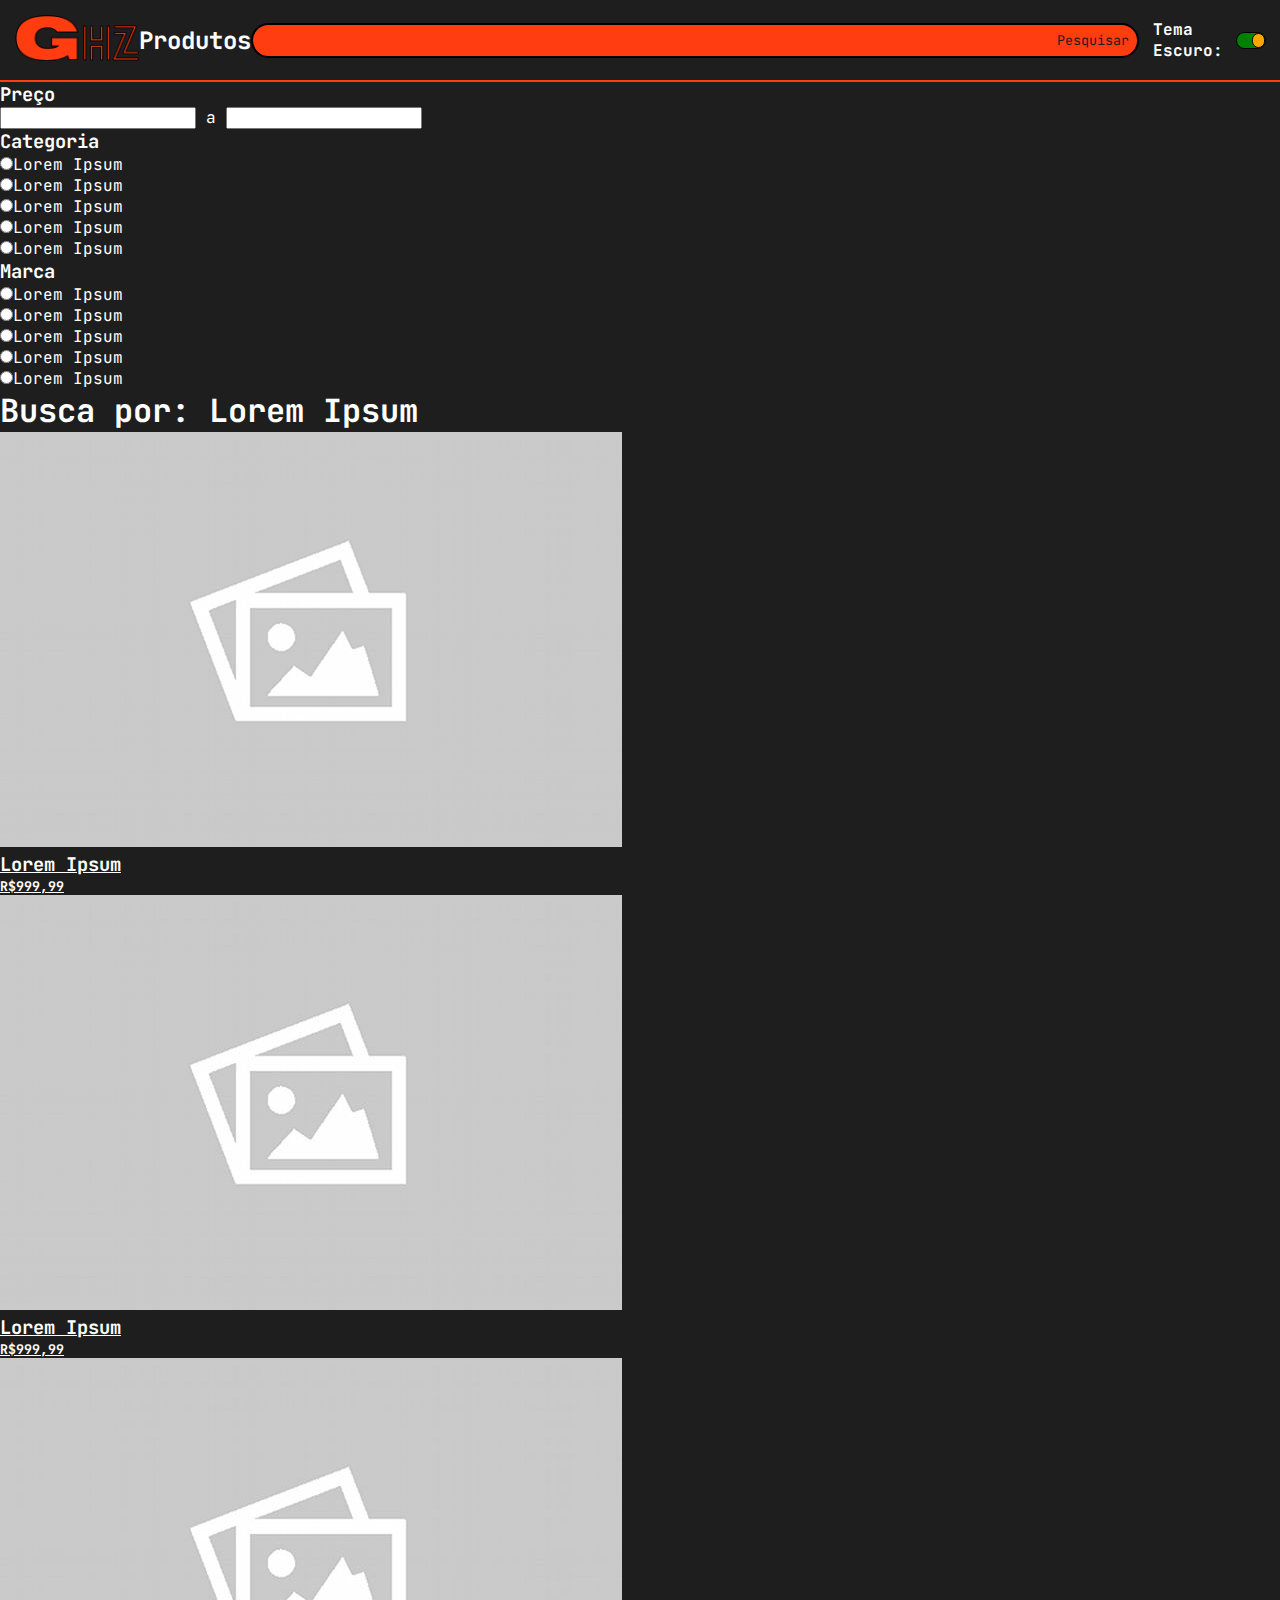
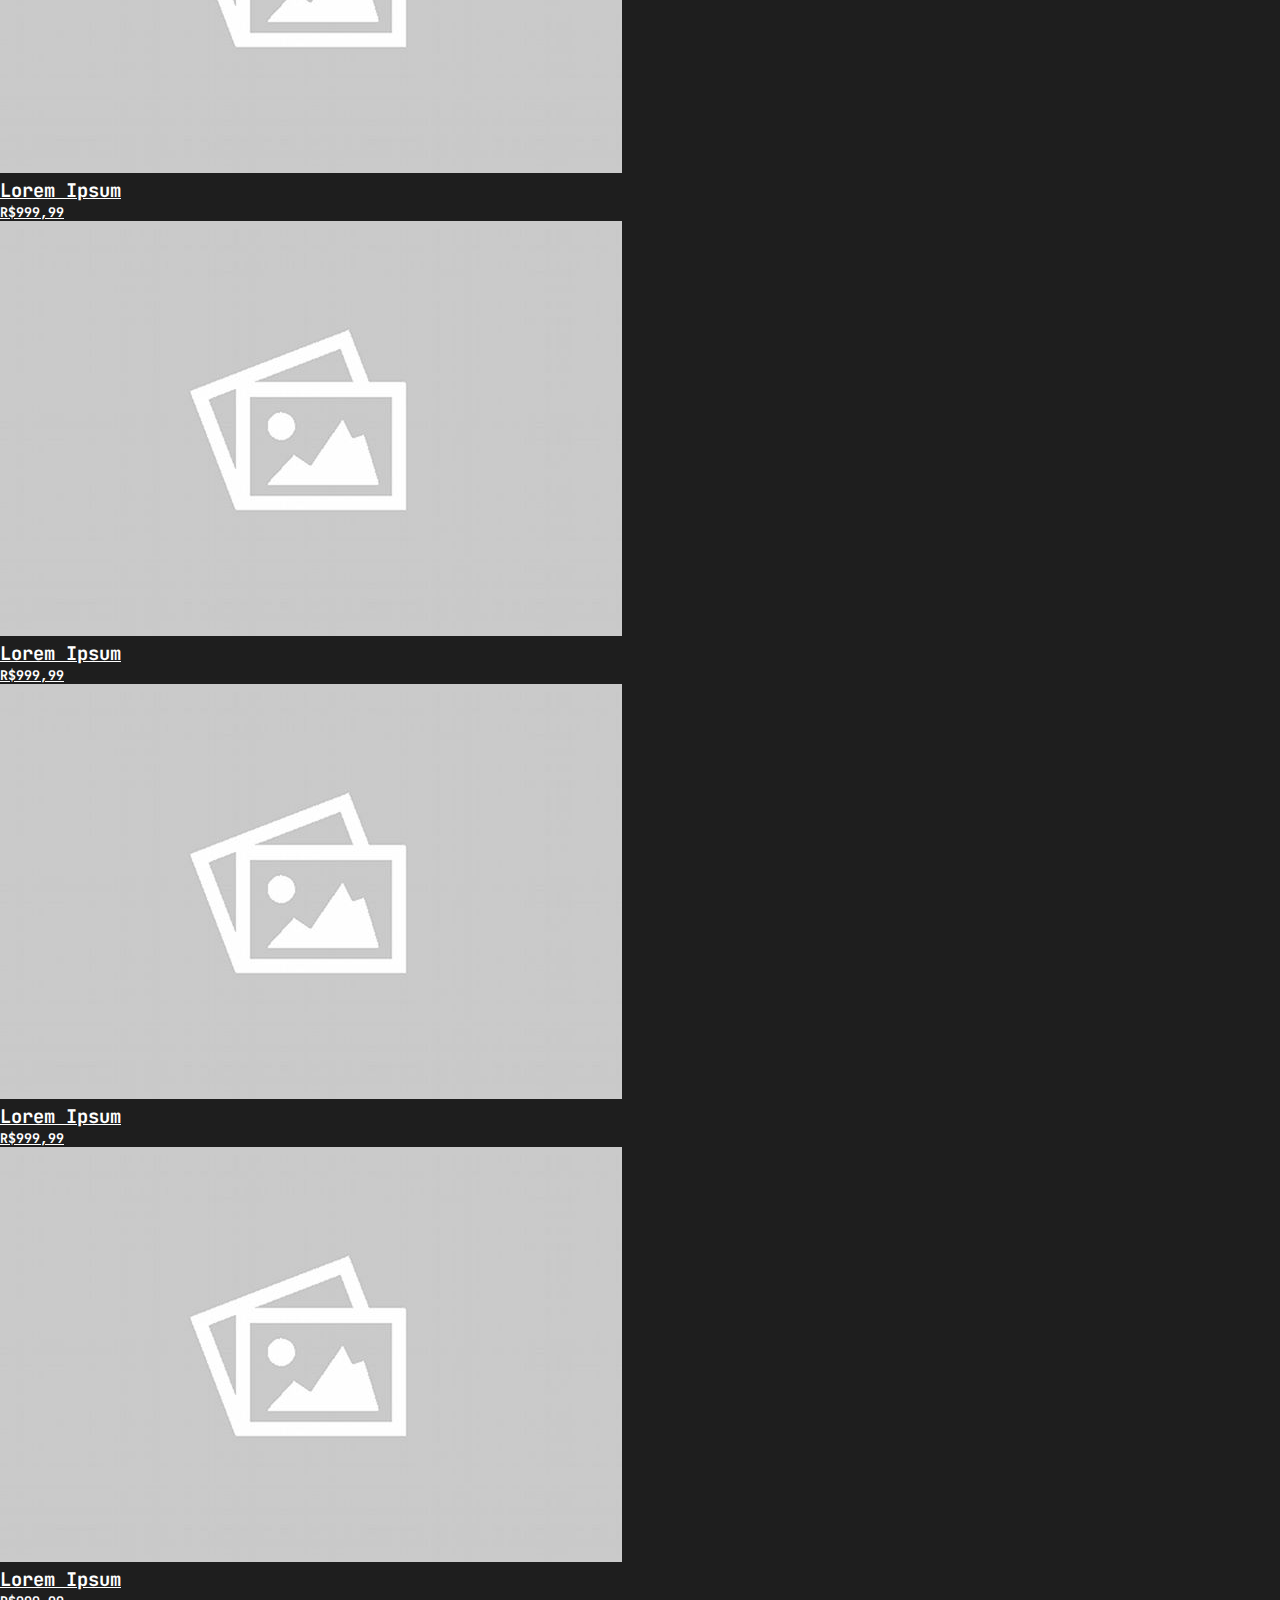
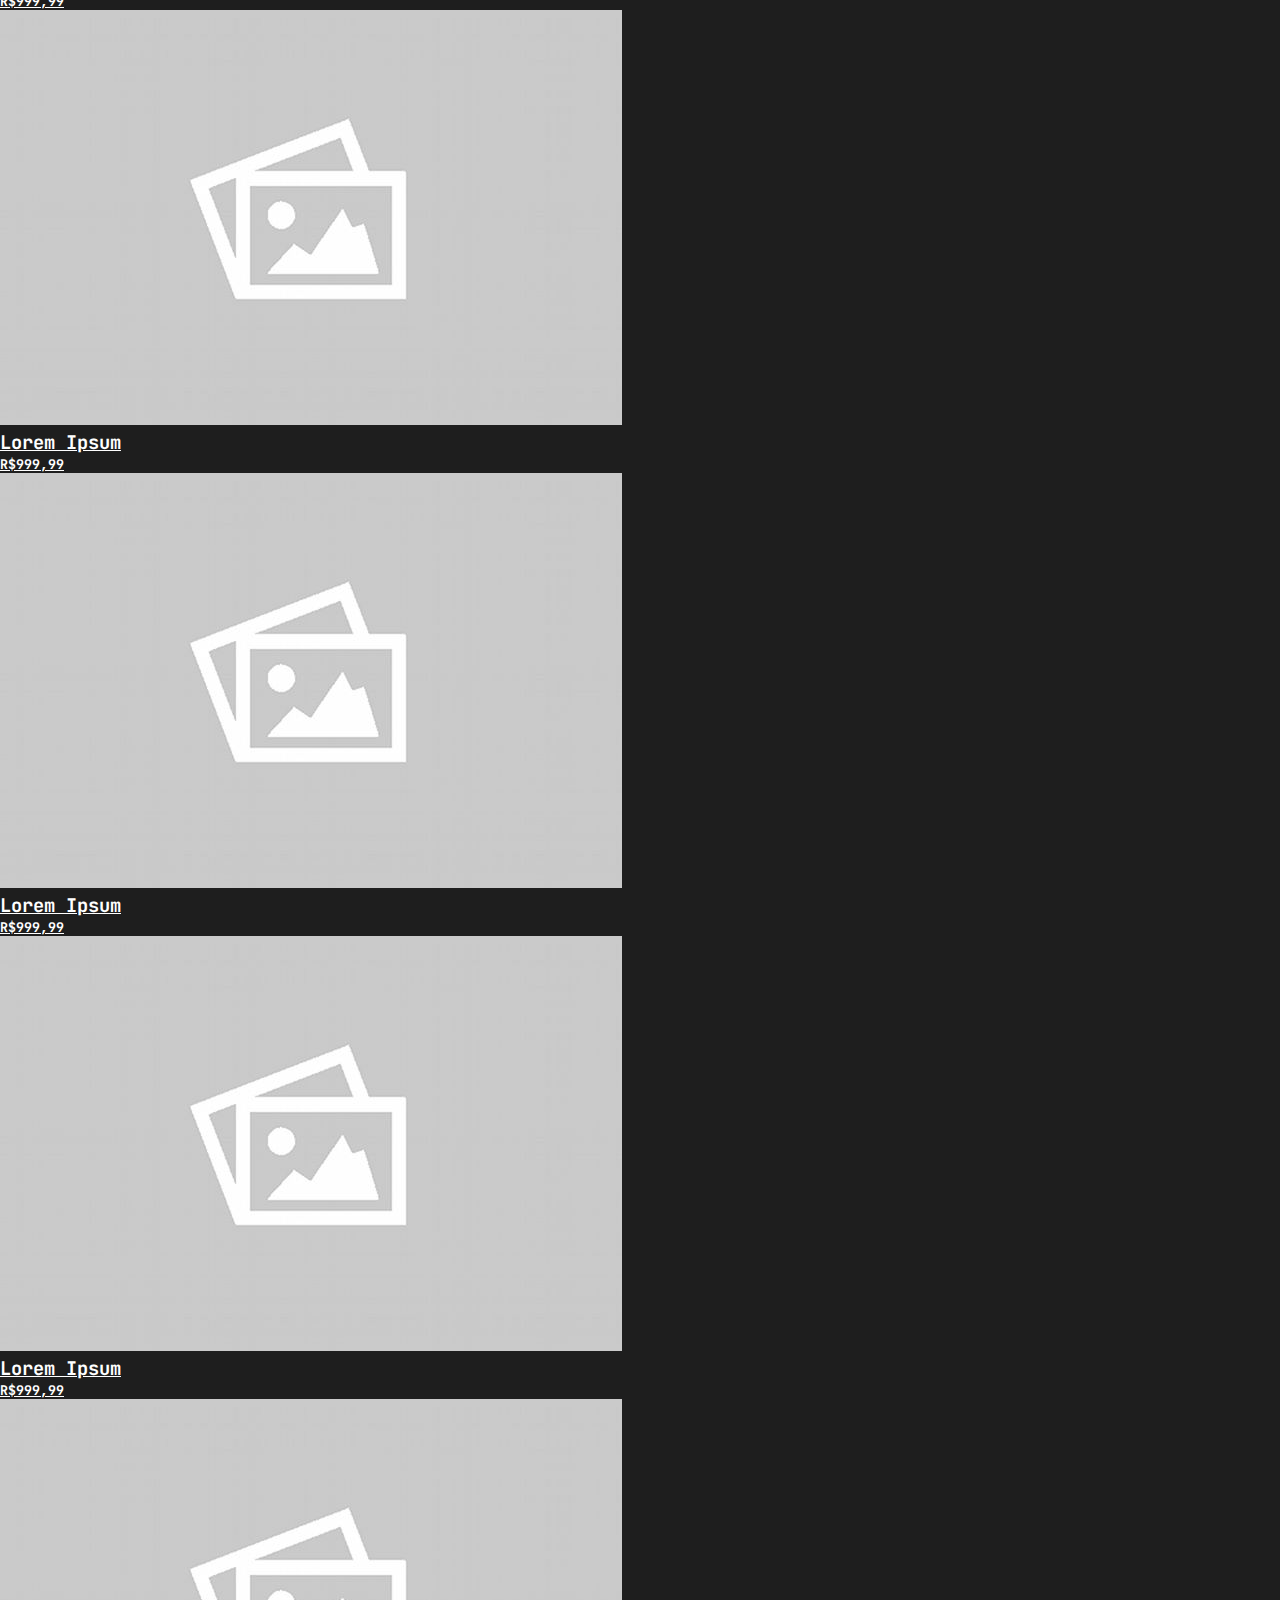
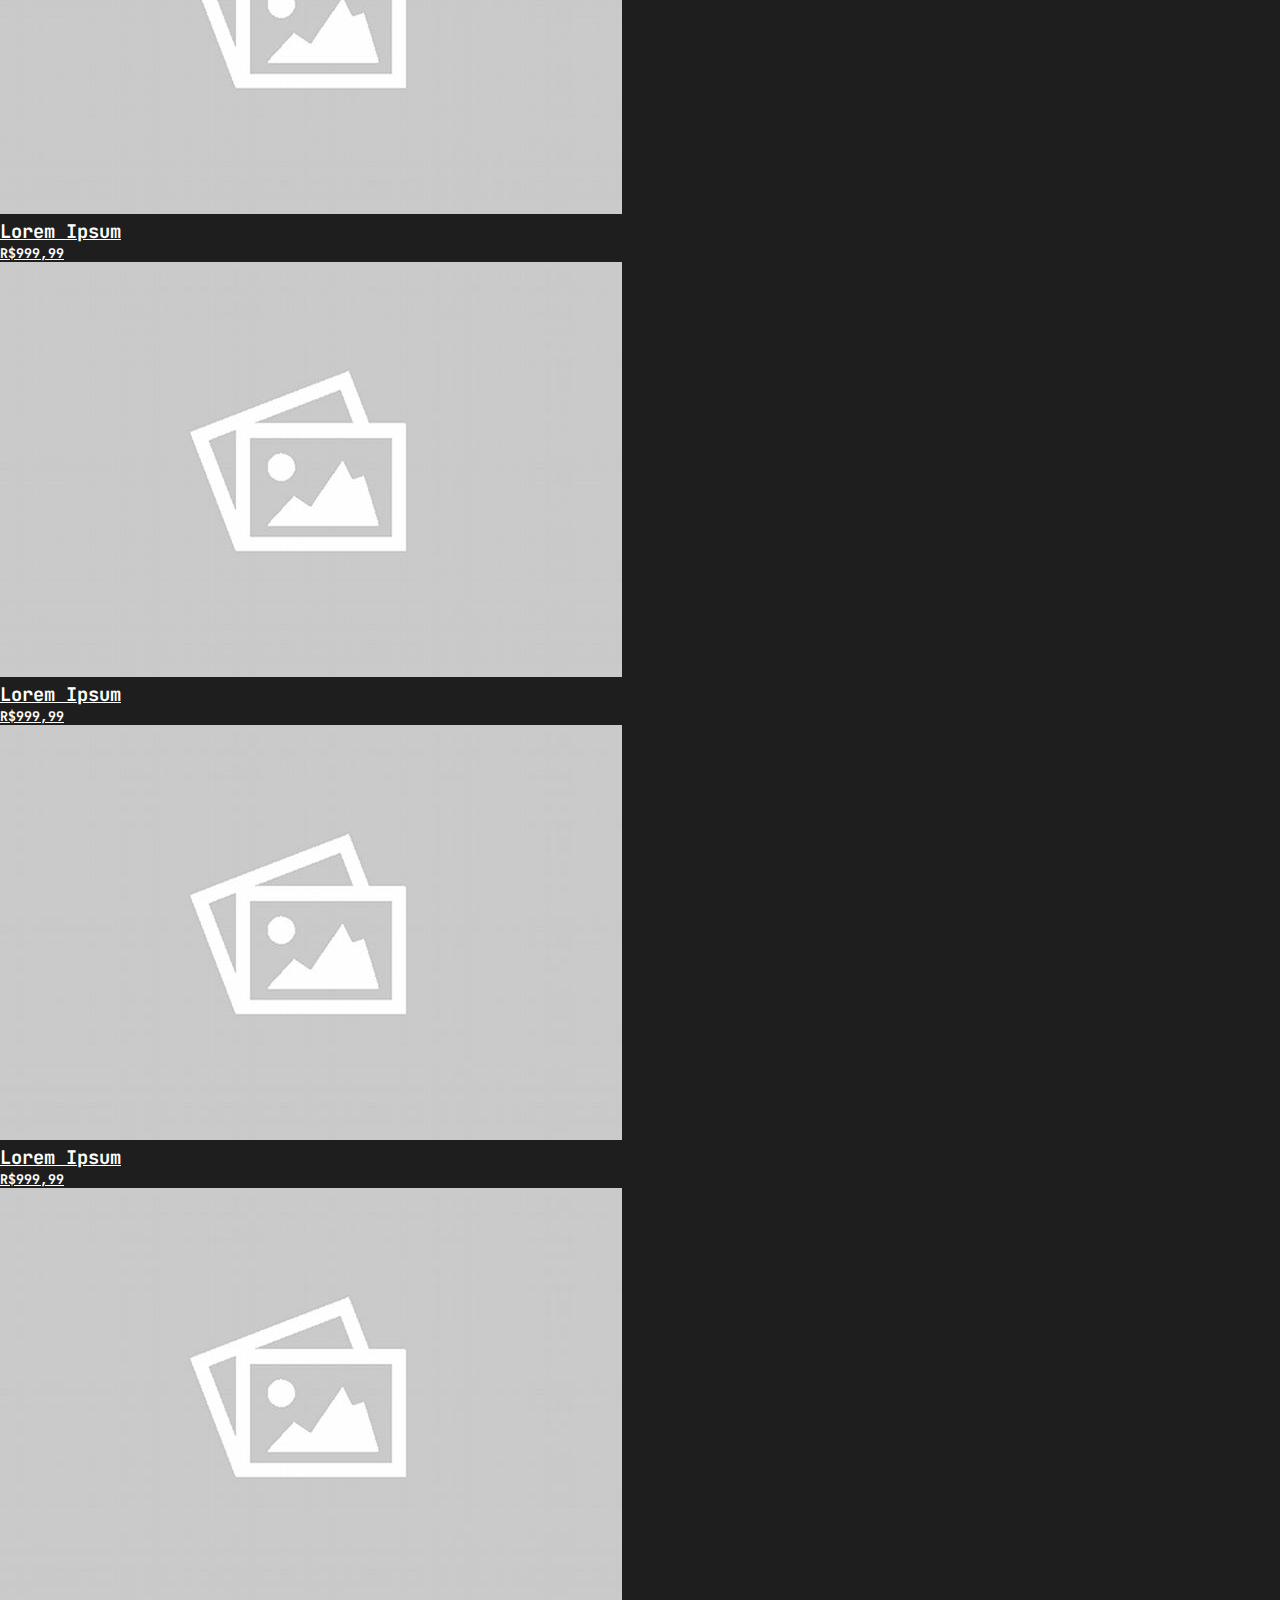
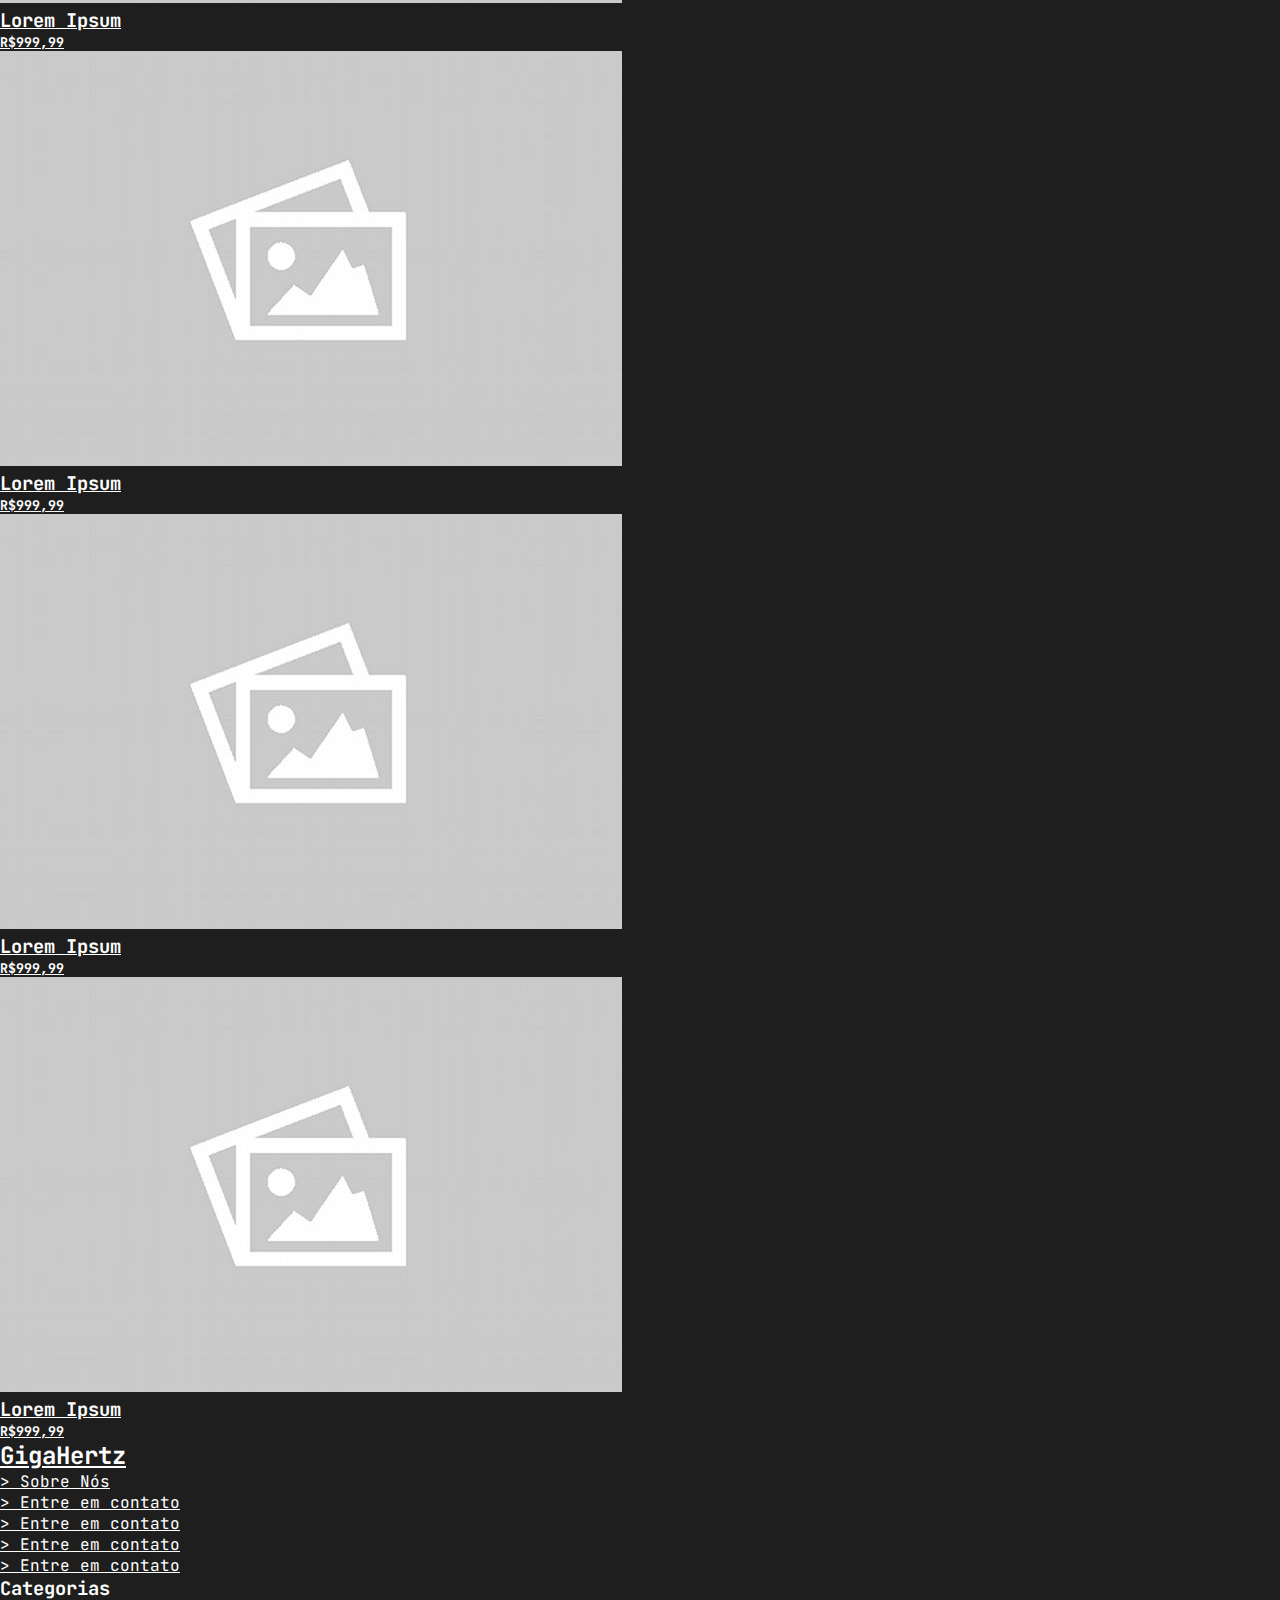
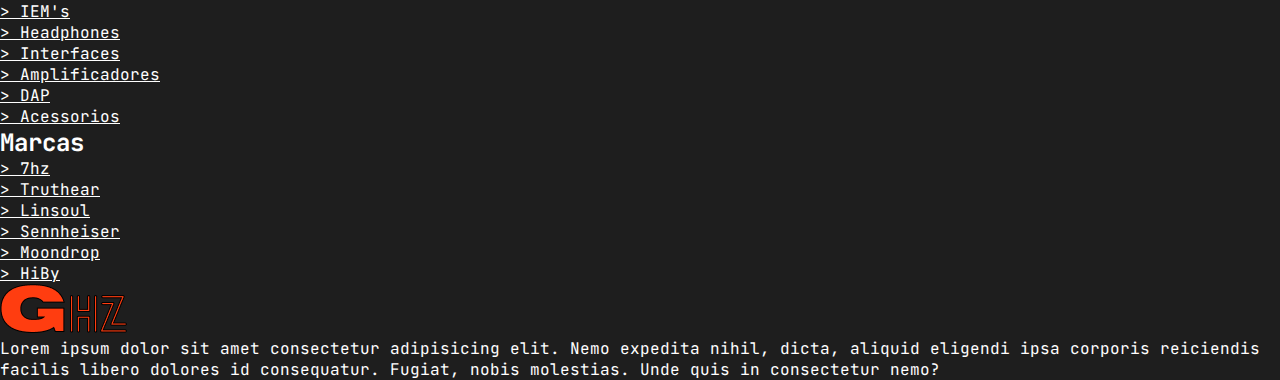
<file: generic_search.html>
<!DOCTYPE html>
<html lang="en">

<head>
  <meta charset="UTF-8">
  <meta name="viewport" content="width=device-width, initial-scale=1.0">
  <title>GigaHertz - Busca</title>
  <script src="functions.js" defer></script>
  <link rel="stylesheet" href="style.css">
  <link rel="preconnect" href="https://fonts.googleapis.com">
  <link rel="preconnect" href="https://fonts.gstatic.com" crossorigin>
  <link href="https://fonts.googleapis.com/css2?family=JetBrains+Mono:ital,wght@0,100..800;1,100..800&display=swap"
    rel="stylesheet">
</head>

<body>
  <header>
    <div id="topRow">
      <div id="leftSide">
        <a href="index.html"><img src="assets/Logo.png" id="logo" /></a>
        <div id="menuDiv">
          <h2 onclick="showMenu()" onmouseover="showMenu()">Produtos</h2>

          <section id="dropdown">
            <ul id="categories">
              <li>
                <h3>Categorias</h3>
              </li>
              <li>
                <a href="generic_search.html"> IEM's </a>
              </li>
              <li>
                <a href="generic_search.html"> Headphones </a>
              </li>
              <li>
                <a href="generic_search.html"> Interfaces </a>
              </li>
              <li>
                <a href="generic_search.html"> Amplificadores </a>
              </li>
              <li>
                <a href="generic_search.html"> DAP </a>
              </li>
              <li>
                <a href="generic_search.html"> Acessorios </a>
              </li>
            </ul>
            <ul id="brands">
              <li>
                <h3>Marcas</h3>
              </li>
              <li>
                <a href="generic_search.html"> 7hz </a>
              </li>
              <li>
                <a href="generic_search.html"> Truthear </a>
              </li>
              <li>
                <a href="generic_search.html"> Linsoul </a>
              </li>
              <li>
                <a href="generic_search.html"> Sennheiser </a>
              </li>
              <li>
                <a href="generic_search.html"> Moondrop </a>
              </li>
              <li>
                <a href="generic_search.html"> HiBy </a>
              </li>
            </ul>
            <ul id="driver">
              <li>
                <h3>Drivers</h3>
              </li>
              <li>
                <a href="generic_search.html"> Dinamico </a>
              </li>
              <li>
                <a href="generic_search.html"> Armadura balanceada </a>
              </li>
              <li>
                <a href="generic_search.html"> Magnéticos planares </a>
              </li>
              <li>
                <a href="generic_search.html"> Eletrostáticos </a>
              </li>
              <li>
                <a href="generic_search.html"> Hibridos </a>
              </li>
              <li>
                <a href="generic_search.html"> Condução Óssea </a>
              </li>
            </ul>
          </section>
        </div>
      </div>
      <form action="generic_search.html" method="get">
        <input type="text" id="pesquisar" name="q" placeholder="Pesquisar " />
      </form>
      <!-- &#x1F50E -->
      <div id="rightSide">
        <div id="btnContainer">
          <h4>Tema Escuro:</h4>
          <button id="btn" onclick="changeColor()">
            <div id="ball"></div>
          </button>
        </div>
        <div id="carrinho">
          <a href="cart.html" id="carrinho">
            <svg viewBox="0 0 64 65" fill="none" xmlns="http://www.w3.org/2000/svg">
              <path
                d="M8.8252 2.125C11.9226 2.125 14.6228 4.2334 15.374 7.23828L16.7207 12.625H53.1934C58.0269 12.6253 62.5441 16.4932 62.1807 21.9521C61.9626 25.2247 61.334 29.8657 59.4492 33.8174C57.5026 37.8987 53.8315 41.875 47.625 41.875H24.0332L24.5957 44.125H47.625C52.8028 44.125 57 48.3222 57 53.5C57 58.6778 52.8028 62.875 47.625 62.875C42.4472 62.875 38.25 58.6778 38.25 53.5C38.25 53.1195 38.2751 52.7442 38.3193 52.375H30.6807C30.7249 52.7442 30.75 53.1195 30.75 53.5C30.75 58.6778 26.5526 62.875 21.375 62.875C16.1974 62.875 12 58.6778 12 53.5C12 50.1303 13.7781 47.1792 16.4424 45.5273L7.6543 10.375H5.625C3.34684 10.375 1.5 8.52816 1.5 6.25C1.5 3.97184 3.34684 2.125 5.625 2.125H8.8252ZM21.375 52.3916C20.7625 52.3916 20.2666 52.8876 20.2666 53.5C20.2666 54.1124 20.7625 54.6084 21.375 54.6084C21.9875 54.6084 22.4834 54.1124 22.4834 53.5C22.4834 52.8876 21.9875 52.3916 21.375 52.3916ZM47.625 52.3916C47.0126 52.3916 46.5166 52.8876 46.5166 53.5C46.5166 54.1124 47.0126 54.6084 47.625 54.6084C48.2374 54.6084 48.7334 54.1124 48.7334 53.5C48.7334 52.8876 48.2374 52.3916 47.625 52.3916ZM21.9707 33.625H47.625C48.6566 33.625 49.4427 33.3428 50.1016 32.8398C50.787 32.3165 51.4204 31.487 52.0029 30.2656C53.2106 27.7332 53.7538 24.3385 53.9492 21.4033C53.9549 21.3172 53.9228 21.1976 53.8174 21.0898C53.7232 20.9937 53.5358 20.8751 53.1934 20.875H18.7832L21.9707 33.625Z"
                stroke="black" stroke-width="3" />
            </svg>
          </a>
        </div>
        <div id="userDiv">
          <svg viewBox="-32 0 512 512" xmlns="http://www.w3.org/2000/svg">
            <path
              d="M224 256c70.7 0 128-57.3 128-128S294.7 0 224 0 96 57.3 96 128s57.3 128 128 128zm89.6 32h-16.7c-22.2 10.2-46.9 16-72.9 16s-50.6-5.8-72.9-16h-16.7C60.2 288 0 348.2 0 422.4V464c0 26.5 21.5 48 48 48h352c26.5 0 48-21.5 48-48v-41.6c0-74.2-60.2-134.4-134.4-134.4z" />
          </svg>
        </div>
      </div>
    </div>
  </header>

  <section id="genericMain">
    <aside>
      <div id="filterPrice">
        <h3>Preço</h3>
        <div><input type="number" /> a <input type="number" /></div>
      </div>
      <div id="filterCategory">
        <h3>Categoria</h3>
        <ul>
          <li><input type="radio" name="category" />Lorem Ipsum</li>
          <li><input type="radio" name="category" />Lorem Ipsum</li>
          <li><input type="radio" name="category" />Lorem Ipsum</li>
          <li><input type="radio" name="category" />Lorem Ipsum</li>
          <li><input type="radio" name="category" />Lorem Ipsum</li>
        </ul>
      </div>
      <div id="filterBrand">
        <h3>Marca</h3>
        <ul>
          <li><input type="radio" name="brand" />Lorem Ipsum</li>
          <li><input type="radio" name="brand" />Lorem Ipsum</li>
          <li><input type="radio" name="brand" />Lorem Ipsum</li>
          <li><input type="radio" name="brand" />Lorem Ipsum</li>
          <li><input type="radio" name="brand" />Lorem Ipsum</li>
        </ul>
      </div>
    </aside>
    <div>
      <h1>Busca por: Lorem Ipsum</h1>
      <div id="productGrid">
        <a href="generic_product.html">
        <div class="productDiv">
          <img src="assets/placeholder.jpg" />
          <div class="productInfo">
            <h3>Lorem Ipsum</h3>
            <h5>R$999,99</h5>
          </div>
        </div>
        </a>
        <a href="generic_product.html">
        <div class="productDiv">
          <img src="assets/placeholder.jpg" />
          <div class="productInfo">
            <h3>Lorem Ipsum</h3>
            <h5>R$999,99</h5>
          </div>
        </div>
        </a>
        <a href="generic_product.html">
        <div class="productDiv">
          <img src="assets/placeholder.jpg" />
          <div class="productInfo">
            <h3>Lorem Ipsum</h3>
            <h5>R$999,99</h5>
          </div>
        </div>
        </a>
        <a href="generic_product.html">
        <div class="productDiv">
          <img src="assets/placeholder.jpg" />
          <div class="productInfo">
            <h3>Lorem Ipsum</h3>
            <h5>R$999,99</h5>
          </div>
        </div>
        </a>
        <a href="generic_product.html">
        <div class="productDiv">
          <img src="assets/placeholder.jpg" />
          <div class="productInfo">
            <h3>Lorem Ipsum</h3>
            <h5>R$999,99</h5>
          </div>
        </div>
        </a>
        <a href="generic_product.html">
        <div class="productDiv">
          <img src="assets/placeholder.jpg" />
          <div class="productInfo">
            <h3>Lorem Ipsum</h3>
            <h5>R$999,99</h5>
          </div>
        </div>
        </a>
        <a href="generic_product.html">
        <div class="productDiv">
          <img src="assets/placeholder.jpg" />
          <div class="productInfo">
            <h3>Lorem Ipsum</h3>
            <h5>R$999,99</h5>
          </div>
        </div>
        </a>
        <a href="generic_product.html">
        <div class="productDiv">
          <img src="assets/placeholder.jpg" />
          <div class="productInfo">
            <h3>Lorem Ipsum</h3>
            <h5>R$999,99</h5>
          </div>
        </div>
        </a>
        <a href="generic_product.html">
        <div class="productDiv">
          <img src="assets/placeholder.jpg" />
          <div class="productInfo">
            <h3>Lorem Ipsum</h3>
            <h5>R$999,99</h5>
          </div>
        </div>
        </a>
        <a href="generic_product.html">
        <div class="productDiv">
          <img src="assets/placeholder.jpg" />
          <div class="productInfo">
            <h3>Lorem Ipsum</h3>
            <h5>R$999,99</h5>
          </div>
        </div>
        </a>
        <a href="generic_product.html">
        <div class="productDiv">
          <img src="assets/placeholder.jpg" />
          <div class="productInfo">
            <h3>Lorem Ipsum</h3>
            <h5>R$999,99</h5>
          </div>
        </div>
        </a>
        <a href="generic_product.html">
        <div class="productDiv">
          <img src="assets/placeholder.jpg" />
          <div class="productInfo">
            <h3>Lorem Ipsum</h3>
            <h5>R$999,99</h5>
          </div>
        </div>
        </a>
        <a href="generic_product.html">
        <div class="productDiv">
          <img src="assets/placeholder.jpg" />
          <div class="productInfo">
            <h3>Lorem Ipsum</h3>
            <h5>R$999,99</h5>
          </div>
        </div>
        </a>
        <a href="generic_product.html">
        <div class="productDiv">
          <img src="assets/placeholder.jpg" />
          <div class="productInfo">
            <h3>Lorem Ipsum</h3>
            <h5>R$999,99</h5>
          </div>
        </div>
        </a>
        <a href="generic_product.html">
        <div class="productDiv">
          <img src="assets/placeholder.jpg" />
          <div class="productInfo">
            <h3>Lorem Ipsum</h3>
            <h5>R$999,99</h5>
          </div>
        </div>
        </a>
        <a href="generic_product.html">
        <div class="productDiv">
          <img src="assets/placeholder.jpg" />
          <div class="productInfo">
            <h3>Lorem Ipsum</h3>
            <h5>R$999,99</h5>
          </div>
        </div>
        </a>
      </div>
    </div>
  </section>

  <footer>
    <ul>
      <li>
        <a href="#">
          <h2>GigaHertz</h2>
        </a>
      </li>
      <li><a href="aboutUs.html"> > Sobre Nós</a></li>
      <li><a href="contact.html"> > Entre em contato</a></li>
      <li><a href="contact.html"> > Entre em contato</a></li>
      <li><a href="contact.html"> > Entre em contato</a></li>
      <li><a href="contact.html"> > Entre em contato</a></li>
    </ul>
    <ul id="categories">
      <li>
        <h3>Categorias</h3>
      </li>
      <li>
        <a href="generic_search.html"> > IEM's </a>
      </li>
      <li>
        <a href="generic_search.html"> > Headphones </a>
      </li>
      <li>
        <a href="generic_search.html"> > Interfaces </a>
      </li>
      <li>
        <a href="generic_search.html"> > Amplificadores </a>
      </li>
      <li>
        <a href="generic_search.html"> > DAP </a>
      </li>
      <li>
        <a href="generic_search.html"> > Acessorios </a>
      </li>
    </ul>
    <ul id="brands">
      <li>
        <h2>Marcas</h2>
      </li>
      <li>
        <a href="generic_search.html"> > 7hz </a>
      </li>
      <li>
        <a href="generic_search.html"> > Truthear </a>
      </li>
      <li>
        <a href="generic_search.html"> > Linsoul </a>
      </li>
      <li>
        <a href="generic_search.html"> > Sennheiser </a>
      </li>
      <li>
        <a href="generic_search.html"> > Moondrop </a>
      </li>
      <li>
        <a href="generic_search.html"> > HiBy </a>
      </li>
    </ul>
    <div>
      <a href="index.html"><img id="footerLogo" src="assets/Logo.png" /></a>
      <p>
        Lorem ipsum dolor sit amet consectetur adipisicing elit. Nemo expedita
        nihil, dicta, aliquid eligendi ipsa corporis reiciendis facilis libero
        dolores id consequatur. Fugiat, nobis molestias. Unde quis in
        consectetur nemo?
      </p>
    </div>
  </footer>
</body>

</html>
</file>
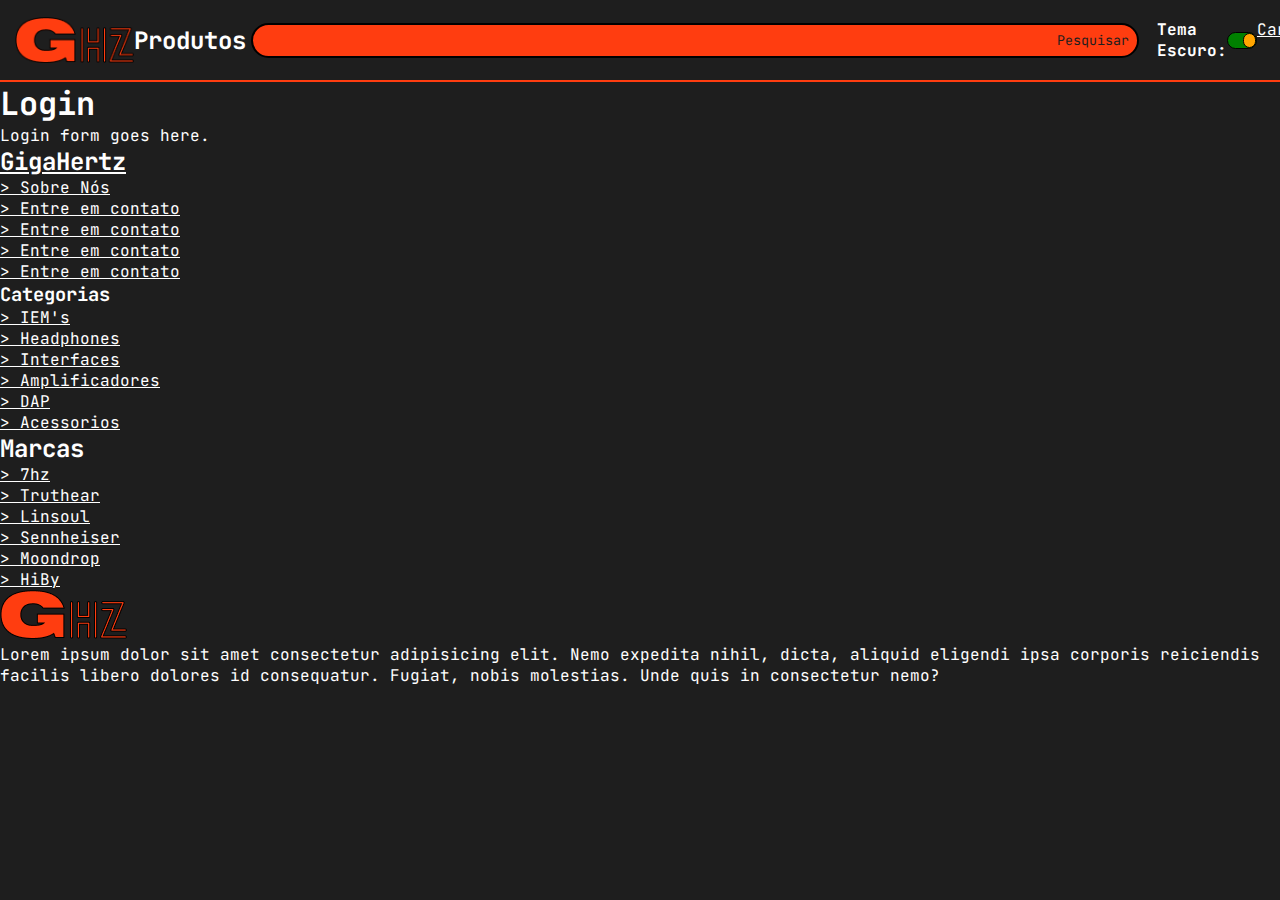
<file: login.html>
<!DOCTYPE html>
<html lang="en">
  <head>
    <meta charset="UTF-8" />
    <meta name="viewport" content="width=device-width, initial-scale=1.0" />
    <title>GigaHertz - Login</title>
    <script src="functions.js" defer></script>
    <link rel="stylesheet" href="style.css" />
    <link rel="preconnect" href="https://fonts.googleapis.com" />
    <link rel="preconnect" href="https://fonts.gstatic.com" crossorigin />
    <link
      href="https://fonts.googleapis.com/css2?family=JetBrains+Mono:ital,wght@0,100..800;1,100..800&display=swap"
      rel="stylesheet"
    />
  </head>

  <body>
    <header>
      <div id="topRow">
        <div id="leftSide">
          <img src="assets//Logo.png" id="logo" />
          <div id="menuDiv">
            <h2 onclick="showMenu()" onmouseover="showMenu()">Produtos</h2>

            <section id="dropdown">
              <ul id="categories">
                <li><h3>Categorias</h3></li>
                <li>
                  <a href="generic_search.html"> IEM's </a>
                </li>
                <li>
                  <a href="generic_search.html"> Headphones </a>
                </li>
                <li>
                  <a href="generic_search.html"> Interfaces </a>
                </li>
                <li>
                  <a href="generic_search.html"> Amplificadores </a>
                </li>
                <li>
                  <a href="generic_search.html"> DAP </a>
                </li>
                <li>
                  <a href="generic_search.html"> Acessorios </a>
                </li>
              </ul>
              <ul id="brands">
                <li><h3>Marcas</h3></li>
                <li>
                  <a href="generic_search.html"> 7hz </a>
                </li>
                <li>
                  <a href="generic_search.html"> Truthear </a>
                </li>
                <li>
                  <a href="generic_search.html"> Linsoul </a>
                </li>
                <li>
                  <a href="generic_search.html"> Sennheiser </a>
                </li>
                <li>
                  <a href="generic_search.html"> Moondrop </a>
                </li>
                <li>
                  <a href="generic_search.html"> HiBy </a>
                </li>
              </ul>
              <ul id="driver">
                <li><h3>Drivers</h3></li>
                <li>
                  <a href="generic_search.html"> Dinamico </a>
                </li>
                <li>
                  <a href="generic_search.html"> Armadura balanceada </a>
                </li>
                <li>
                  <a href="generic_search.html"> Magnéticos planares </a>
                </li>
                <li>
                  <a href="generic_search.html"> Eletrostáticos </a>
                </li>
                <li>
                  <a href="generic_search.html"> Hibridos </a>
                </li>
                <li>
                  <a href="generic_search.html"> Condução Óssea </a>
                </li>
              </ul>
            </section>
          </div>
        </div>
        <input type="text" id="pesquisar" placeholder="Pesquisar " />
        <!-- &#x1F50E -->
        <div id="rightSide">
          <div id="btnContainer">
            <h4>Tema Escuro:</h4>
            <button id="btn" onclick="changeColor()">
              <div id="ball"></div>
            </button>
          </div>
          <a href="" id="carrinho">Carrinho</a>
          <div id="userDiv">
            <svg viewBox="-32 0 512 512" xmlns="http://www.w3.org/2000/svg">
              <path
                d="M224 256c70.7 0 128-57.3 128-128S294.7 0 224 0 96 57.3 96 128s57.3 128 128 128zm89.6 32h-16.7c-22.2 10.2-46.9 16-72.9 16s-50.6-5.8-72.9-16h-16.7C60.2 288 0 348.2 0 422.4V464c0 26.5 21.5 48 48 48h352c26.5 0 48-21.5 48-48v-41.6c0-74.2-60.2-134.4-134.4-134.4z"
              />
            </svg>
          </div>
        </div>
      </div>
    </header>

    <section id="login-content">
      <h1>Login</h1>
      <p>Login form goes here.</p>
    </section>

    <footer>
      <ul>
        <li>
          <a href="#"><h2>GigaHertz</h2></a>
        </li>
        <li><a href="aboutUs.html"> > Sobre Nós</a></li>
        <li><a href="contact.html"> > Entre em contato</a></li>
        <li><a href="contact.html"> > Entre em contato</a></li>
        <li><a href="contact.html"> > Entre em contato</a></li>
        <li><a href="contact.html"> > Entre em contato</a></li>
      </ul>
      <ul id="categories">
        <li><h3>Categorias</h3></li>
        <li>
          <a href="generic_search.html"> > IEM's </a>
        </li>
        <li>
          <a href="generic_search.html"> > Headphones </a>
        </li>
        <li>
          <a href="generic_search.html"> > Interfaces </a>
        </li>
        <li>
          <a href="generic_search.html"> > Amplificadores </a>
        </li>
        <li>
          <a href="generic_search.html"> > DAP </a>
        </li>
        <li>
          <a href="generic_search.html"> > Acessorios </a>
        </li>
      </ul>
      <ul id="brands">
        <li><h2>Marcas</h2></li>
        <li>
          <a href="generic_search.html"> > 7hz </a>
        </li>
        <li>
          <a href="generic_search.html"> > Truthear </a>
        </li>
        <li>
          <a href="generic_search.html"> > Linsoul </a>
        </li>
        <li>
          <a href="generic_search.html"> > Sennheiser </a>
        </li>
        <li>
          <a href="generic_search.html"> > Moondrop </a>
        </li>
        <li>
          <a href="generic_search.html"> > HiBy </a>
        </li>
      </ul>
      <div>
        <img id="footerLogo" src="assets/Logo.png" />
        <p>
          Lorem ipsum dolor sit amet consectetur adipisicing elit. Nemo expedita
          nihil, dicta, aliquid eligendi ipsa corporis reiciendis facilis libero
          dolores id consequatur. Fugiat, nobis molestias. Unde quis in
          consectetur nemo?
        </p>
      </div>
    </footer>
  </body>
</html>
</file>
<file: style.css>
:root {
    --main-bg-color: #1E1E1E;
    --secondary-color: #FF3D10;
    --text-color: white;
    --btn-bg: green;
}

* {
    font-family: 'Jetbrains Mono', monospace;
    margin: 0;
    padding: 0;
    box-sizing: border-box;
    color: var(--text-color);

    body {
        background-color: var(--main-bg-color);

        header {
            width: 100%;
            display: flex;
            flex-direction: column;

            #topRow {
                display: grid;
                grid-template-columns: repeat(3, 1fr);
                align-items: center;
                height: 82px;
                border-bottom: 2px solid var(--secondary-color);
                background-color: var(--main-bg-color);

                #leftSide {
                    width: 65%;
                    display: flex;
                    align-items: center;
                    justify-content: space-between;

                    #logo {
                        width: 124px;
                        height: 46px;
                        margin-left: 15px;
                    }

                    #menuDiv {
                        
                        #dropdown {
                            display: grid;
                            grid-template-columns: repeat(4, 1fr);
                            justify-items: center;
                            position: fixed;
                            left: 0;
                            top: -500px;
                            z-index: -5;
                            width: 100%;
                            height: 245px;
                            background-color: var(--main-bg-color);
                            border: 2px solid var(--secondary-color);
                            border-top: none;
                            transition: all 0.5s;

                            ul {
                                li {
                                    list-style: none;

                                    a {
                                        text-decoration: none;
                                        line-height: 30px;
                                    }
                                }

                                &:first-child {
                                    grid-column: 1;
                                }

                            }
                        }
                    }
                }

                #pesquisar {
                    text-align: right;
                    width: 888px;
                    height: 35px;
                    border: 2px solid black;
                    border-radius: 25px;
                    color: var(--text-color);
                    background-color: var(--secondary-color);

                    &::placeholder {
                        color: var(--main-bg-color);
                    }
                }

                #rightSide {
                    justify-self: center;
                    display: flex;
                    justify-content: space-between;
                    width: 80%;

                    #btnContainer {
                        display: inherit;
                        align-items: center;

                        @media (max-width: 550px) {
                            h4 {
                                display: none;
                            }
                        }

                        #btn {
                            display: flex;
                            align-items: center;
                            justify-content: space-between;
                            background-color: var(--btn-bg);
                            width: 30px;
                            height: min-content;
                            border-radius: 15px;
                            border: 1px solid black;


                            #ball {
                                width: 15px;
                                height: 15px;
                                border-radius: 15px;
                                background-color: orange;
                                border: 1px solid black;
                                margin-left: 15px;
                            }
                        }
                    }
                }
            }
        }
    }
}
</file>
